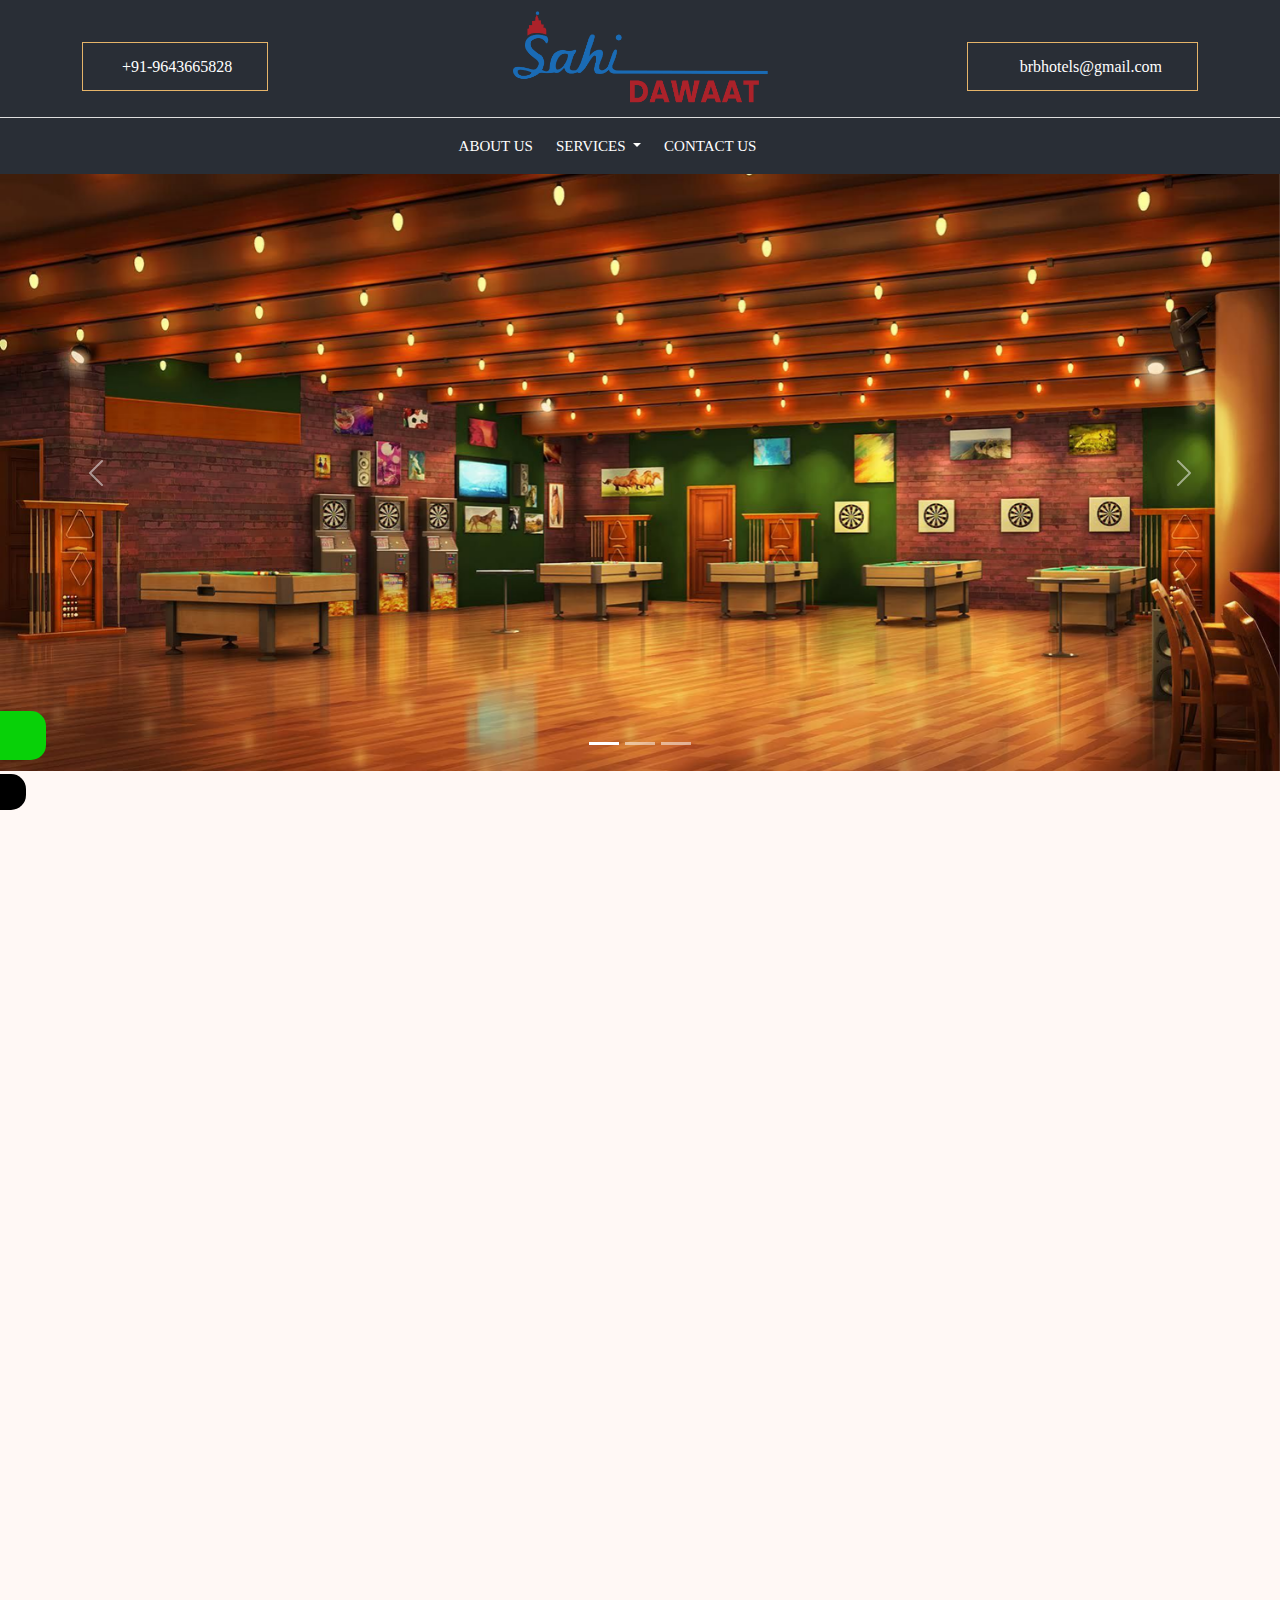
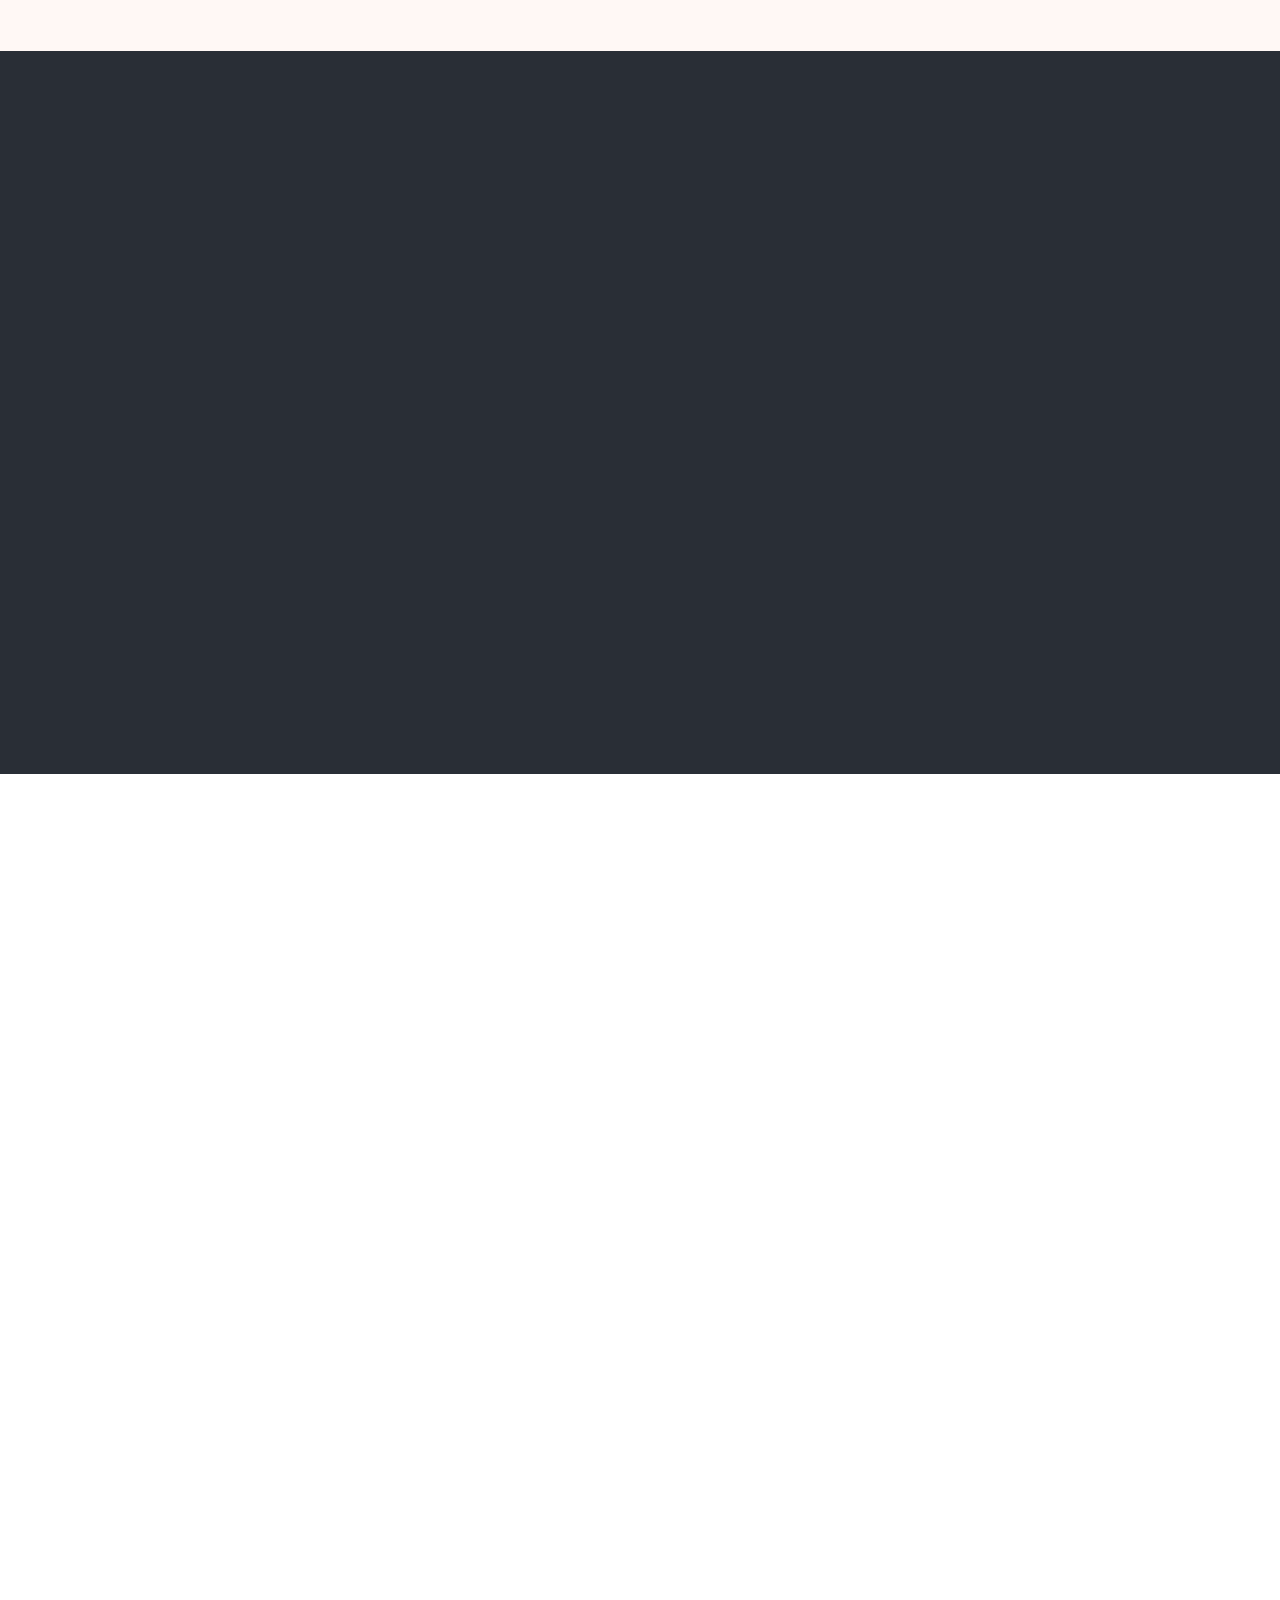
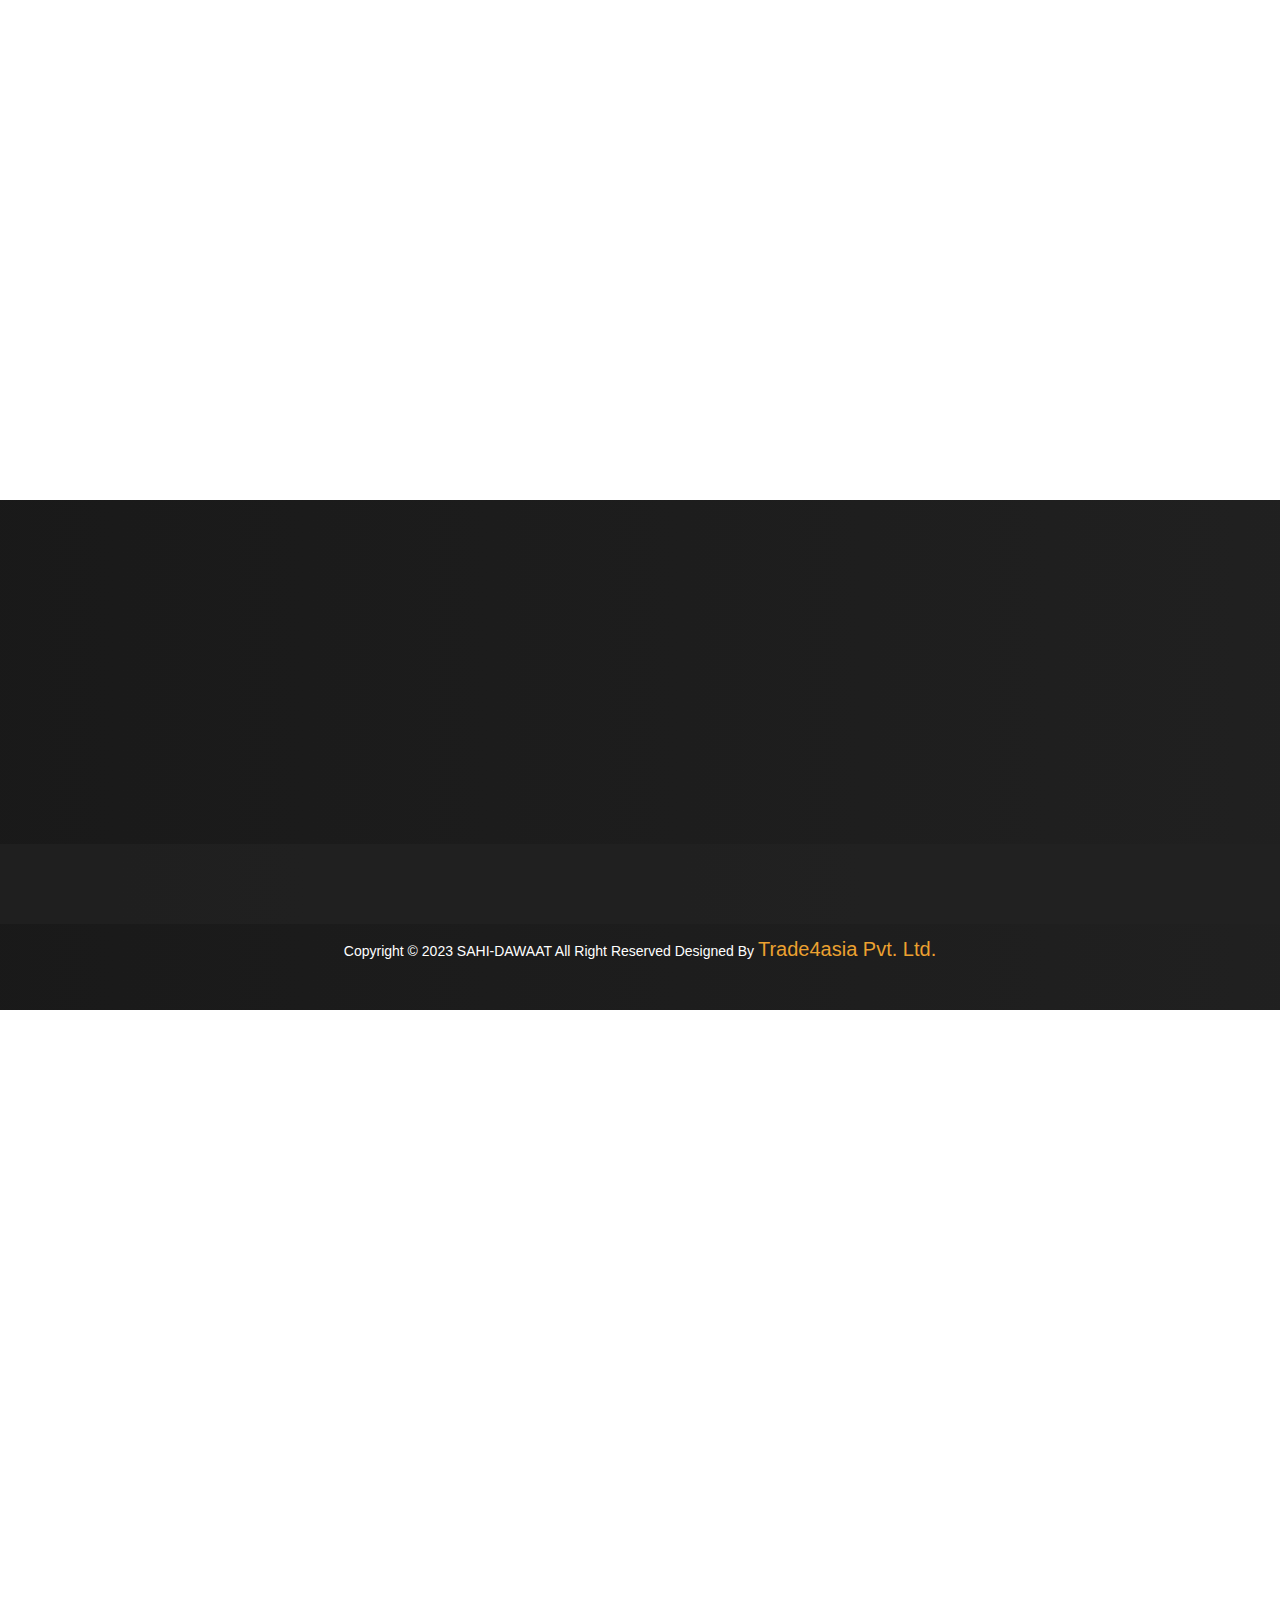
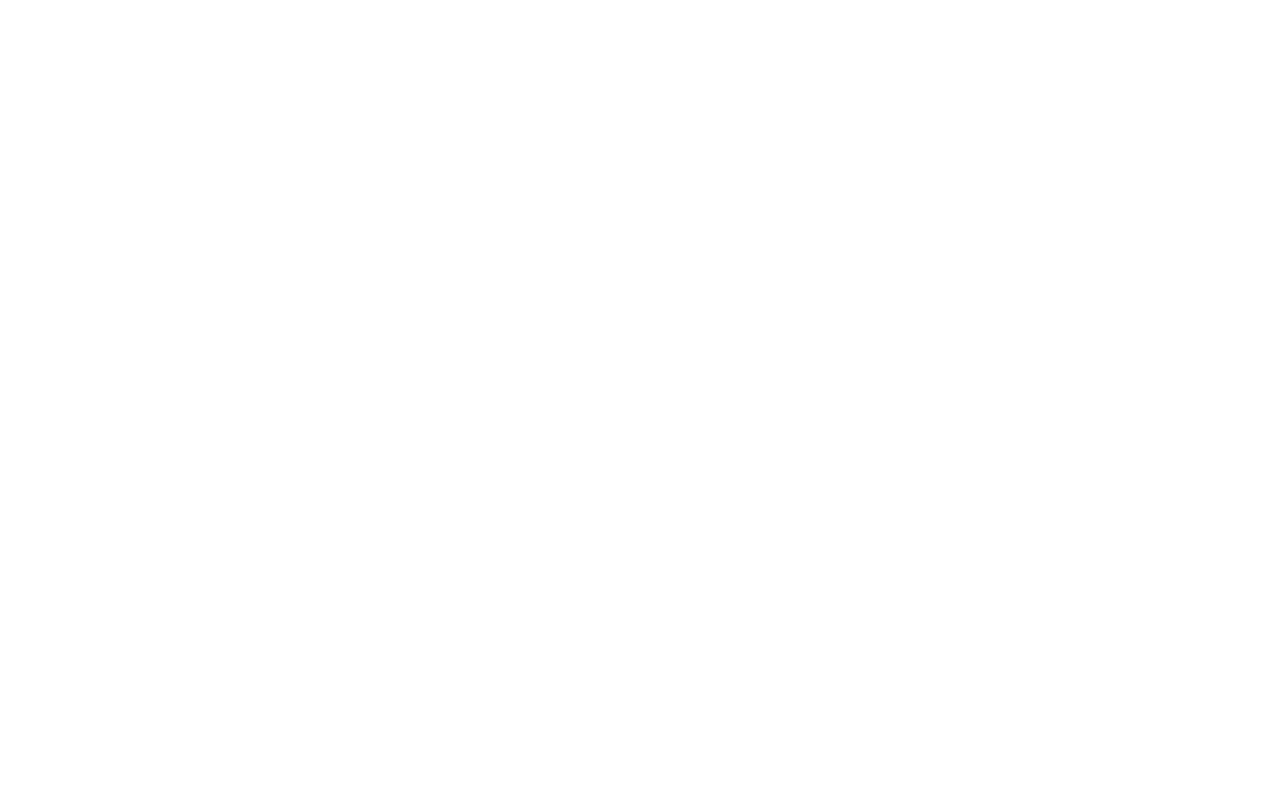
<file: sahi-dawat/index.html>
<!DOCTYPE html>
<html lang="en">

<head>
  <meta charset="UTF-8">
  <meta name="viewport" content="width=device-width, initial-scale=1.0">
 
  <title>SAHI-DAWAAT</title>
  <link rel="icon" href="assets/images/logo/The-refrigration-logo.png">
  <!-- bootstrap cdn............................................. -->
  <link href="https://cdn.jsdelivr.net/npm/bootstrap@5.0.2/dist/css/bootstrap.min.css" rel="stylesheet">
  <!-- font awesome cnd................................................. -->
  <link rel="stylesheet" href="https://cdnjs.cloudflare.com/ajax/libs/font-awesome/6.3.0/css/all.min.css">
  <link rel="stylesheet" href="https://site-assets.fontawesome.com/releases/v6.3.0/css/all.css">
  <link rel="stylesheet" href="https://site-assets.fontawesome.com/releases/v6.3.0/css/sharp-regular.css">
  <link rel="stylesheet" href="https://site-assets.fontawesome.com/releases/v6.3.0/css/sharp-solid.css">
  <!-- aos cdn ...........................................................-->
  <link href="https://unpkg.com/aos@2.3.1/dist/aos.css" rel="stylesheet">
  <!-- owl carousel custom css............................................. -->
  <link rel="stylesheet" href="assets/css/owl.carousel.css">
  <link rel="stylesheet" href="assets/css/owl.carousel.min.css">
  <link rel="stylesheet" href="assets/css/owl.theme.default.min.css">
  <!-- custom css........................................................... -->
  <link rel="stylesheet" href="assets/css/style.css">
  <!-- hvr hover csss ...................................................... -->
  <link rel="stylesheet" href="assets/css/hover.css">
  <link rel="stylesheet" href="assets/css/hover.css">
  <style>
    .dropdown{
      transition:0.9s !important;
    }
    .dropdown-menu{
      transition: .5s !important;
    }
    .nav-item{
      transition: .9s !important;
    }
    .nav-link{
      transition: .9s !important;
    }
    .dropdown:hover .abbbt{
      display:block !important;
      /* transform: translateY(20%) ; */
    }
    li{
      transition: .5s !important;
    }
  </style>
</head>

<body>
  <a class="phone" href="tel: +91-9643665828"> Call Us:-<i class="fa-solid fa-phone-rotary"></i></a>
  <a class="mail" href="tel: +91-9643665828"> Msg Us:-<i class="fa-brands fa-whatsapp"></i></a>
  <!-- top-bar start here............................................. -->
  <div class="top-bar">
    <div class="container">
      <div class="row">
        <div class="col-lg-3 col-md-3">
          <div class="top-text text-start">
            <a href="tel:+91-9643665828"><i class="fa-solid fa-phone-rotary"></i>
              +91-9643665828</a>

          </div>
        </div>
        <div class="col-lg-6 col-md-6">
          <div class="hedder-up  text-center">
            <a href="#" class="navbar-brand">
              <img src="assets/images/logo/The-refrigration-logo.png" width="50%" alt="">
            </a>
          </div>
        </div>
        <div class="col-md-3">
          <div class="top-text text-end">
            <a href="mailto:brbhotels@gmail.com"><i class="fa-regular fa-envelope"></i>
              brbhotels@gmail.com</a>

          </div>

        </div>
      </div>
    </div>
  </div>
  <div class="top-bar-01">
    <div class="container">
      <div class="row">
        
        </div>
        <div class="col-lg-12 col-md-12">
          <div class="hedder-up  text-center">
            <a href="#" class="navbar-brand">
              <img src="assets/images/logo/The-refrigration-logo.png" width="50%" alt="">
            </a>
          </div>
        </div>
        
      </div>
    </div>
  </div>
  <!-- top bar end here ..............................................-->
  <!-- nav bar   start here-->
  <div class="sticky-top" id="colo-head">
    <div class="container">

      <nav class="navbar navbar-expand-lg navbar-light bg-light ">
        <div class="container-fluid">
          <a class="navbar-brand" href="index.html"><i class="fa-sharp fa-solid fa-house-heart"></i></a>
          <button class="navbar-toggler" type="button" data-bs-toggle="collapse"
            data-bs-target="#navbarSupportedContent" aria-controls="navbarSupportedContent" aria-expanded="false"
            aria-label="Toggle navigation">
            <span class="navbar-toggler-icon"></span>
          </button>
          <div class="collapse navbar-collapse" id="navbarSupportedContent">
            <ul class="navbar-nav me-auto mb-2 mb-lg-0">
              <li class="nav-item">
                <a class="nav-link active" aria-current="page" href="about-us.html">ABOUT US</a>
              </li>

              <li class="nav-item dropdown">
                <a class="nav-link dropdown-toggle" href="service-01.html" id="navbarDropdown" role="button" data-bs-toggle="dropdown"
                  aria-expanded="false">
                  SERVICES
                  
                </a>
                <ul class="dropdown-menu abbbt" aria-labelledby="navbarDropdown">
                 <li><a class="dropdown-item" href="service-01.html">Family Restaurant &raquo; </a>
                             <ul class="submenu dropdown-menu">
                              <li><a class="dropdown-item" href="service-01.html">Casual Dining </a></li>
                              <li><a class="dropdown-item" href="service-01.html">Buffet</a></li>
                              <li><a class="dropdown-item" href="service-01.html">Fast Casual </a>  </li>
                              <li><a class="dropdown-item" href="service-01.html">Kid-friendly</a></li>
                              <li><a class="dropdown-item" href="service-01.html">Family meal deals</a></li>
                              <li><a class="dropdown-item" href="service-01.html">Table service</a></li>
                           </ul>
                          </li>
                          <li><a class="dropdown-item" href="service-01.html">Bar &raquo; </a>
                          <ul class="submenu dropdown-menu">
                           <li><a class="dropdown-item" href="service-01.html">Live Music Bars</a></li>
                           <li><a class="dropdown-item" href="service-01.html">Wine Bars</a></li>
                           <li><a class="dropdown-item" href="service-01.html">Beer Gardens </a> </li>
                           <li><a class="dropdown-item" href="service-01.html">Cocktail Bars</a></li>
                           <li><a class="dropdown-item" href="service-01.html">Whiskey Bars</a></li>
                          
                          </ul>
                         </li>
                         <li><a class="dropdown-item" href="service-01.html"> Banquet Hall &raquo; </a>
                        <ul class="submenu dropdown-menu">
                         <li><a class="dropdown-item" href="service-01.html">Traditional Banquet Halls</a></li>
                         <li><a class="dropdown-item" href="service-01.html">Modern Banquet Halls</a></li>
                         <li><a class="dropdown-item" href="service-01.html">Corporate Event Banquet Halls</a>
                           
                         </li>
                         <li><a class="dropdown-item" href="service-01.html">Birthday Party Banquet Halls</a></li>
                         <li><a class="dropdown-item" href="service-01.html">Anniversary Banquet Halls</a></li>
                         <li><a class="dropdown-item" href="service-01.html">Conference Banquet Halls</a></li>
                         <li><a class="dropdown-item" href="service-01.html">Social Event Banquet Halls</a></li>
                        
                        </ul>
                      </li>
                
                 </ul>
                 </li>
            
              <li class="nav-item">
                <a class="nav-link" href="contact.html" tabindex="-1" aria-disabled="true">CONTACT US</a>
              </li>
            </ul>
            <form class="d-flex  icons">
              <ul>
                <li><a href="#"><span class="fab fa-facebook-f"></span></a></li>
                <li><a href="#"><span class="fa-brands fa-whatsapp"></span></a></li>
                <li><a href="#"><span class="fa-brands fa-instagram"></span></a></li>
                <li><a href="#"><span class="fab fa-twitter"></span></a></li>

              </ul>
            </form>
          </div>
        </div>
      </nav>
    </div>


  </div>
  <!-- header end here -->
  <!--  banner start here //////// -->
  <div id="carouselExampleIndicators" class="carousel slide" data-bs-ride="carousel">
    <div class="carousel-indicators">
      <button type="button" data-bs-target="#carouselExampleIndicators" data-bs-slide-to="0" class="active"
        aria-current="true" aria-label="Slide 1"></button>
      <button type="button" data-bs-target="#carouselExampleIndicators" data-bs-slide-to="1"
        aria-label="Slide 2"></button>
      <button type="button" data-bs-target="#carouselExampleIndicators" data-bs-slide-to="2"
        aria-label="Slide 3"></button>
    </div>
    <div class="carousel-inner">
      <div class="carousel-item active">
        <img src="assets/images/banner/banner-01.png" width="100%" class="d-block w-100" alt="...">
      </div>
      <div class="carousel-item">
        <img src="assets/images/banner/banner-02.png" width="100%" class="d-block w-100" alt="...">
      </div>
      <div class="carousel-item">
        <img src="assets/images/banner/banner-02=3.png" width="100%" class="d-block w-100" alt="...">
      </div>
    </div>
    <button class="carousel-control-prev" type="button" data-bs-target="#carouselExampleIndicators"
      data-bs-slide="prev">
      <span class="carousel-control-prev-icon" aria-hidden="true"></span>
      <span class="visually-hidden">Previous</span>
    </button>
    <button class="carousel-control-next" type="button" data-bs-target="#carouselExampleIndicators"
      data-bs-slide="next">
      <span class="carousel-control-next-icon" aria-hidden="true"></span>
      <span class="visually-hidden">Next</span>
    </button>
  </div>
  <!-- bannerr end here .//////// -->

  <section class="count">
    <div class="container">
      <div class="row">
        <div class="col-md-4">
          <div class="count-box"  data-aos="flip-down" data-aos-duration="1000">
            <div class="count-icon">
              <i class="fa-sharp fa-regular fa-location-dot"></i>
            </div>
            <div class="count-text">
              <h5>
                Locate Us
              </h5>
              <p>Ist Floor, Omaxe Mall,
                Near Pari Chowk, Greater Noida,
                201308 U.P</p>
            </div>
          </div>

        </div>
        <div class="col-md-4">
          <div class="count-box" data-aos="zoom-in" data-aos-duration="2000">
            <div class="count-icon">
              <i class="fa-regular fa-clock-rotate-left"></i>
            </div>
            <div class="count-text">
              <h5>
                Open Hours
              </h5>
              <p>Mon to sun:
                <br>
                09:00 pm- 09:00 am
              </p>
            </div>
          </div>

        </div>
        <div class="col-md-4">
          <div class="count-box" data-aos="flip-down" data-aos-duration="1000">
            <div class="count-icon">
              <i class="fa-solid fa-memo"></i>
            </div>
            <div class="count-text">
              <h5>
                Reservation
              </h5>
              <a href="tel:+91-9643665828">
                +91-9643665828</a>
              <br>
              <a href="mailto:brbhotels@gmail.com">
                brbhotels@gmail.com</a>
            </div>
          </div>

        </div>
      </div>
      <div class="row" id="about">
        <div class="col-md-6">
          <div class="count-img" data-aos="flip-right" data-aos-duration="1500">
            <img src="assets/images/about/bg-about.png" width="100%" alt="">
          </div>
        </div>
        <div class="col-md-6">
          <div class="count-text" data-aos="fade-right" data-aos-duration="1000">
            <h4>The Delisious Story<span>
                About Us
              </span></h4>
            <p class="text-high">Welcome to <strong>Sahi DAWAAT-a complete family fine dine restaurant</strong>, where
              culinary excellence meets vibrant nightlife. Nestled in the heart of Greater Noida, our establishment is a
              harmonious blend of delectable dining and electrifying entertainment. At <strong>Sahi DAWAAT-a complete family fine dine restaurant</strong>, we
              pride ourselves on creating an unparalleled experience for our patrons.<br>

              Our culinary artisans craft each dish with passion, sourcing the finest, locally sourced ingredients to
              create a symphony of flavors that dance on your palate. From savory appetizers to indulgent main courses,
              our menu is a celebration of diverse cuisines, ensuring there's something to satisfy every craving.
              Immerse yourself in the stylish and inviting ambiance as our attentive staff caters to your every need,
              creating a dining atmosphere that is both sophisticated and welcoming.</p>
              <div class="count-btn">
                <a href="#"> Read More </a>
              </div>

          </div>
        </div>
      </div>
    </div>
  </section>
  <section class="type">
    <div class="container">
      <div class="menu-head" data-aos="fade-down" data-aos-duration="1000">
      
        <h4>SERVICES</h4>
         </div>
      <div class="row">
        <div class="col-md-4">
          <div class="type-box" data-aos="flip-left" data-aos-duration="2000">
            <div class="type-img text-center">
              <img src="assets/images/icons/restaurant (1).png" width="30%" alt="">
            </div>
            <div class="type-text">
              <h1 class="text-center">
                Family Restaurant
              </h1>
              <p>At  SAHI  DAWAAT,  we believe that dining is not just about food; it's an experience, a journey of flavors, aromas, and shared moments. Nestled in the heart of the NCR Greater noida, our restaurant is a culinary haven where passion meets palate, and every dish tells a story.</p>
             
            </div>
           <div class="type-btn">
              <a class="text-center" href="">Read More<i class="fa-light fa-chevrons-right"></i></a>
            </div>
          </div>
        </div>
       
        <div class="col-md-4">
          <div class="type-box" data-aos="flip-left" data-aos-duration="2000">
            <div class="type-img text-center">
              <img src="assets/images/icons/cocktails.png" width="30%" alt="">
            </div>
            <div class="type-text">
              <h1 class="text-center">
                Bar
                 </h1>
                 <p>At  SAHI  DAWAAT,  we believe that dining is not just about food; it's an experience, a journey of flavors, aromas, and shared moments. Nestled in the heart of the NCR Greater noida, our restaurant is a culinary haven where passion meets palate, and every dish tells a story.</p>
                
            </div>
            <div class="type-btn" >
              <a class="text-center" href="">Read More<i class="fa-light fa-chevrons-right"></i></a>
            </div>
          </div>
        </div>
        <div class="col-md-4">
          <div class="type-box" data-aos="flip-left" data-aos-duration="2000">
            <div class="type-img text-center">
              <img src="assets/images/icons/night-club.png" width="30%" alt="">
            </div>
            <div class="type-text">
              <h1 class="text-center">
                Banquet Hall
              </h1>
              <p>Transforming your dream event into a splendid reality, our banquet hall at SAHI-DAWAAT is the epitome of elegance and charm. Nestled in the heart of the city, . our banquet hall can accommodate a wide range of guest numbers while providing
              an unforgettable atmosphere.</p>
               </div>
            <div class="type-btn">
              <a class="text-center" href="">Read More<i class="fa-light fa-chevrons-right"></i></a>
            </div>
           
          </div>
        </div>
      </div>
    </div>
  </section>
 
<section class="menu">
  <div class="container">
    <div class="row">
      <div class="col-md-12">
        <div class="menu-head">
          <h6  data-aos="fade-down" data-aos-duration="1000">MENU</h6>
          <h5  data-aos="fade-right" data-aos-duration="2000">Popular Dishes</h5>
          <p data-aos="fade-right" data-aos-duration="2000">There is a game between the waiters in restaurant to see who serves the food to each table fastest. <br> That led to attempting the Guinness Record.</p>
        </div>
      </div>
      <div class="row" data-aos="fade-up" data-aos-duration="2000">
        <div class="owl-carousel menu-slider owl-theme">
          <div class="item">
            <div class="dish-box">
              <div class="dish-img">
                <img src="assets/images/product/checken.png" width="100%" alt="">
              </div>
               <div class="dish-text">
                <div class="dish-name">
                  <h6>Chicken Manchurian</h6>
                  <i class="fa-thin fa-chevrons-right"></i>
                  
                </div>
                <p>Chicken Manchurian consists of crispy-coated boneless chicken pieces served in a spicy, tangy brown or red sauce.</p>
  
             
               </div> 
            </div>
          </div>
          <div class="item">
            <div class="dish-box">
              <div class="dish-img">
                <img src="assets/images/product/chilly.png" width="100%" alt="">
              </div>
               <div class="dish-text">
                <div class="dish-name">
                  <h6>Chilly Potato </h6>
                  <i class="fa-thin fa-chevrons-right"></i>
                  
                </div>
                <p>Chilli potato is derived from the immensely popular Chilli Chicken & here chicken is substituted with potatoes.</p>
  
             
               </div> 
            </div>
          </div>
         
          <div class="item">
            <div class="dish-box">
              <div class="dish-img">
                <img src="assets/images/product/hotdog.png" width="100%" alt="">
              </div>
               <div class="dish-text">
                <div class="dish-name">
                  <h6>Hot Dog</h6>
                  <i class="fa-thin fa-chevrons-right"></i>
                  
                </div>
                <p>Hot dogs are made from the emulsified meat trimmings of chicken, beef, or pork. </p>
  
             
               </div> 
            </div>
          </div>
          <div class="item">
            <div class="dish-box">
              <div class="dish-img">
                <img src="assets/images/product/product-01.png" width="100%" alt="">
              </div>
               <div class="dish-text">
                <div class="dish-name">
                  <h6> Veg Burger</h6>
                  <i class="fa-thin fa-chevrons-right"></i>
                  
                </div>
                <p>A veggie burger can have grains,  vegetables, spices, like bread crumbs that are formed to patties. </p>
  
             
               </div> 
            </div>
          </div>
          <div class="item">
            <div class="dish-box">
              <div class="dish-img">
                <img src="assets/images/product/pneer-tikka.png" width="100%" alt="">
              </div>
               <div class="dish-text">
                <div class="dish-name">
                  <h6>Paneer Tikka</h6>
                  <i class="fa-thin fa-chevrons-right"></i>
                  
                </div>
                <p>As you delve into the delightful world of Paneer Tikka, you'll experience the perfect balance of creamy paneer,  from the grill. </p>
  
             
               </div> 
            </div>
          </div>
          
      </div>
      </div>
      
      <div class="row">
        <div class="col-md-12">
          <div class="menu-head">
            <h6  data-aos="fade-down" data-aos-duration="1000">Drinks</h6>
            <h5 data-aos="fade-right" data-aos-duration="2000">Non-Alcoholic Drinks</h5>
            <p data-aos="fade-right" data-aos-duration="2000">At <strong>Sahi Dawat</strong> we take pride in crafting a diverse range of non-alcoholic beverages that cater to every palate. From crisp and fizzy<br> concoctions to rich and flavorful blends, each sip is a testament to our commitment to quality and innovation. </p>
          </div>
       
        </div>
      </div>
      <div class="row" data-aos="fade-up" data-aos-duration="2000">
        <div class="owl-carousel menu-slider owl-theme">
          <div class="item">
            <div class="dish-box">
              <div class="dish-img">
                <img src="assets/images/product/virgin-mojito.png" width="100%" alt="">
              </div>
               <div class="dish-text">
                <div class="dish-name">
                  <h6>Virgin Majito</h6>
                  <i class="fa-thin fa-chevrons-right"></i>
                  
                </div>
                <p>Indulge in the refreshing allure of our Virgin Mojito, a tantalizing non-alcoholic drink that captures the essence of a classic Mojito without the spirits. </p>
  
             
               </div> 
            </div>
          </div>
          <div class="item">
            <div class="dish-box">
              <div class="dish-img">
                <img src="assets/images/product/product-02.png" width="100%" alt="">
              </div>
               <div class="dish-text">
                <div class="dish-name">
                  <h6>Fresh Drink</h6>
                  <i class="fa-thin fa-chevrons-right"></i>
                  
                </div>
                <p>It's made by blending fresh fruit with water, lime juice, and sweetener.</p>
  
             
               </div> 
            </div>
          </div>
          <div class="item">
            <div class="dish-box">
              <div class="dish-img">
                <img src="assets/images/product/coco-lada-non-alcohal.png" width="100%" alt="">
              </div>
               <div class="dish-text">
                <div class="dish-name">
                  <h6>COCO LADA </h6>
                  <i class="fa-thin fa-chevrons-right"></i>
                  
                </div>
                <p>Introducing COCO LADA, the pinnacle of tropical refreshment without the need for alcohol. COCO LADA is a true tropical paradise in a bottle</p>
  
             
               </div> 
            </div>
          </div>
          <div class="item">
            <div class="dish-box">
              <div class="dish-img">
                <img src="assets/images/product/magin-no.png" width="100%" alt="">
              </div>
               <div class="dish-text">
                <div class="dish-name">
                  <h6>MAGIC AMAZON</h6>
                  <i class="fa-thin fa-chevrons-right"></i>
                  
                </div>
                <p>Welcome to the enchanting world of Magic Amazon, where every sip is a journey into non-alcoholic delight. </p>
  
             
               </div> 
            </div>
          </div>
          <div class="item">
            <div class="dish-box">
              <div class="dish-img">
                <img src="assets/images/product/passion-non.png" width="100%" alt="">
              </div>
               <div class="dish-text">
                <div class="dish-name">
                  <h6>PASSION TROPIC</h6>
                  <i class="fa-thin fa-chevrons-right"></i>
                  
                </div>
                <p>Welcome to the tropical paradise of flavor with Passion Tropic, where every sip is a journey to exotic destinations without a drop of alcohol. </p>
  
             
               </div> 
            </div>
          </div>
          <div class="item">
            <div class="dish-box">
              <div class="dish-img">
                <img src="assets/images/product/royal-m=non.png" width="100%" alt="">
              </div>
               <div class="dish-text">
                <div class="dish-name">
                  <h6> ROYAL BLUE</h6>
                  <i class="fa-thin fa-chevrons-right"></i>
                  
                </div>
                <p>Indulge in the regal allure of Royal Blue, where sophistication meets flavor in our exquisite range of non-alcoholic beverages.</p>
  
             
               </div> 
            </div>
          </div>
          
      </div>
      </div>
      <div class="row">
        <div class="col-md-12">
          <div class="menu-head">
             <h5 data-aos="fade-right" data-aos-duration="2000">Alcoholic Drinks</h5>
            <p  data-aos="fade-right" data-aos-duration="2000">At <strong>Sahi DAWAAT-a complete family fine dine restaurant</strong>, where we redefine the art of mixology and invite you to indulge in a world of unparalleled taste and sophistication.</p>
          </div>
       
        </div>
      </div>
      <div class="row" data-aos="fade-up" data-aos-duration="2000">
        <div class="owl-carousel menu-slider owl-theme">
          <div class="item">
            <div class="dish-box">
              <div class="dish-img">
                <img src="assets/images/product/white-russin.png" width="100%" alt="">
              </div>
               <div class="dish-text">
                <div class="dish-name">
                  <h6>white Russian</h6>
                  <i class="fa-thin fa-chevrons-right"></i>
                  
                </div>
                <p>At Sahi DAWAAT, we invite you to experience the timeless allure of the White Russian, a classic cocktail that has stood the test of time. </p>
  
             
               </div> 
            </div>
          </div>
          <div class="item">
            <div class="dish-box">
              <div class="dish-img">
                <img src="assets/images/product/vodka.png" width="100%" alt="">
              </div>
               <div class="dish-text">
                <div class="dish-name">
                  <h6>Vodka</h6>
                  <i class="fa-thin fa-chevrons-right"></i>
                  
                </div>
                <p>At Sahi DAWAAT, we curate a selection of premium vodkas that embody the spirit of tradition while embracing innovation. </p>
  
             
               </div> 
            </div>
          </div>
          <div class="item">
            <div class="dish-box">
              <div class="dish-img">
                <img src="assets/images/product/vodka&orange.png" width="100%" alt="">
              </div>
               <div class="dish-text">
                <div class="dish-name">
                  <h6>Vodka & orange</h6>
                  <i class="fa-thin fa-chevrons-right"></i>
                  
                </div>
                <p>At Sahi DAWAAT, we elevate the classic combination of vodka and orange juice to an art form. </p>
  
             
               </div> 
            </div>
          </div>
          <div class="item">
            <div class="dish-box">
              <div class="dish-img">
                <img src="assets/images/product/virgin-mojito.png" width="100%" alt="">
              </div>
               <div class="dish-text">
                <div class="dish-name">
                  <h6>virgin-mojito</h6>
                  <i class="fa-thin fa-chevrons-right"></i>
                  
                </div>
                <p>Embark on a journey of invigorating refreshment with our Virgin Mojito, a delightful concoction that dances on the taste buds without a drop of alcohol</p>
  
             
               </div> 
            </div>
          </div>
          <div class="item">
            <div class="dish-box">
              <div class="dish-img">
                <img src="assets/images/product/rum.png" width="100%" alt="">
              </div>
               <div class="dish-text">
                <div class="dish-name">
                  <h6>Rum & Soda</h6>
                  <i class="fa-thin fa-chevrons-right"></i>
                  
                </div>
                <p>At Sahi DAWAAT, we invite you to embrace the simple yet delightful symphony of flavors found in our Rum & Soda. </p>
  
             
               </div> 
            </div>
          </div>
          <div class="item">
            <div class="dish-box">
              <div class="dish-img">
                <img src="assets/images/product/red-wine.png" width="100%" alt="">
              </div>
               <div class="dish-text">
                <div class="dish-name">
                  <h6>Red Wine</h6>
                  <i class="fa-thin fa-chevrons-right"></i>
                  
                </div>
                <p>At Sahi DAWAAT, we invite you to immerse yourself in the timeless allure of red wine—a beverage that transcends centuries and continents, complexity, and the artistry of winemaking.</p>
  
             
               </div> 
            </div>
          </div>
          
      </div>
      </div>
      <div class="row">
        <div class="col-md-12">
          <div class="menu-btn text-center"  data-aos="fade-down" data-aos-duration="2000">
           <a href="#"> See all Dishes</a>
          </div>
        </div>
      </div>
    </div>
  </div>
</section>
<section class="table-book">
  <div class="container">
    <div class="row">
      <div class="col-md-12">
       <div class="table-head text-center">
        <h2  data-aos="fade-down" data-aos-duration="2000">
          Reservation
        </h2>
        <span  data-aos="fade-right" data-aos-duration="2000">Online Table Booking</span>
       </div>
      </div>
    </div>
    <div class="row">
      <div class="col-md-6">
        <div class="table-img"  data-aos="fade-up" data-aos-duration="2000">
          <img src="assets/images/about/bg-about-02.png" width="100%" alt="">
        </div>
      </div>
      <div class="col-md-6" >
        <div class="table-form text-center"  data-aos="fade-right" data-aos-duration="2000">
          <label>
            Book A Table 
          </label>
          <form >
            <input type="text " name="name " placeholder="Name*" required>
            <input type="email" name="email" placeholder="E-Mail*" required>
            <input type="tel" name="phone" placeholder="Phone*" required>
            <textarea name="message" placeholder="Leave a message*"></textarea>
            <button type="submit" value="submit">Submit Now</button>
          </form>
        </div>
      </div>
    </div>

  </div>

</section>
   








<div class="footer bgi-footer">
		
  <div class="container">
  
   
  
    <div class="row">
      <div class="col-sm-3 col-md-3">
        <div class="footer-item"  data-aos="fade-down" data-aos-duration="2000">
          <div class="footer-title">
            <h5>ABOUT SAHI<span> DAWAAT</span></h5>
          </div>
          <p>At <strong>SAHI DAWAAT</strong>, we offer a multifaceted experience that transcends the ordinary, bringing together the finest elements of dining, nightlife, and libations. Whether you're seeking culinary delights, pulsating beats, or craft cocktails, we invite you to immerse yourself in the dynamic tapestry of our offerings.</p>
          
        </div>
      </div>
      <div class="col-sm-3 col-md-3">
        <div class="footer-item"  data-aos="fade-up" data-aos-duration="2000">
          <div class="footer-title">
            <h5>SERVICES</h5>
          </div>
          <ul class="list">
            <li><a href="service.html" title=""> <i class="fa-light fa-chevrons-right"></i> Family Restaurant</a></li>
            <li><a href="service.html" title=""> <i class="fa-light fa-chevrons-right"></i>Bar</a></li>
            <li><a href="service.html" title=""><i class="fa-light fa-chevrons-right"></i>Banquet Hall</a></li>
          </ul>
        </div>
      </div>
      <div class="col-sm-3 col-md-3">
        <div class="footer-item"  data-aos="fade-down" data-aos-duration="2000">
          <div class="footer-title">
            <h5>QUICK LINKS</h5>
          </div>
          <ul class="list">
            <li><a href="index.html" title=""><i class="fa-light fa-chevrons-right"></i>Home</a></li>
                          <li><a href="about.html" title=""><i class="fa-light fa-chevrons-right"></i>About Us</a></li>
            <li><a href="service.html" title=""><i class="fa-light fa-chevrons-right"></i>Services</a></li>
            <li><a href="contact.html" title=""><i class="fa-light fa-chevrons-right"></i>Contact</a></li>
          </ul>
        </div>
      </div>
      <div class="col-sm-3 col-md-3">
        <div class="footer-item"  data-aos="fade-up" data-aos-duration="2000">
          <div class="footer-title">
            <h5>ADDRESS</h5>
          </div>
          <ul class="list">
            <li><a href="LOCATION"><i class="fa-solid fa-location-dot"></i> SAHI_DAWAAT,Ist Floor, Omaxe Mall, Near Pari Chowk, Greater Noida, 201308 U.P</a></li>
            <li><a href="tel:+91-9643665828" title=""><i class="fa-solid fa-phone-volume"></i>+91-9643665828</a></li>
            <li><a href="mailto:brbhotels@gmail.com" title=""><i class="fa-solid fa-envelope"></i>brbhotels@gmail.com</a></li>
          
          </ul>
        </div>
      </div>
      
    </div>
  </div>
    
  <div class="fsosmed">
    <div class="container">
      <div class="row">
        <div class="col-sm-12 col-md-12"  data-aos="fade-right" data-aos-duration="2000">
          <p class="fsos">SAHI-DAWAAT SOCIAL</p>
          <div class="footer-sosmed">
            <a href="#" title="">
              <div class="item">
                <i class="fa-brands fa-square-facebook"></i>
              </div>
            </a>
            <a href="#" title="">
              <div class="item">
                <i class="fa-brands fa-square-twitter"></i>
              </div>
            </a>
           
            <a href="#" title="">
              <div class="item">
                <i class="fa-brands fa-google"></i>
              </div>
            </a>
            <a href="#" title="">
              <div class="item">
                                  <i class="fa-brands fa-instagram"></i>
              </div>
            </a>
            <a href="#" title="">
              <div class="item">
                <i class="fa-brands fa-linkedin"></i>
              </div>
            </a> 
          </div>
        </div>
      </div>
    </div>
  </div>
  
  <div class="fcopy">
    <div class="container">
      <div class="row">
        <div class="col-sm-12 col-md-12" >
          <p class="ftex">Copyright © 2023 SAHI-DAWAAT All Right Reserved Designed By <a href="https://trade4asia.com/">Trade4asia Pvt. Ltd.</a> </p> 
        </div>
      </div>
    </div>
  </div>
  
</div>
  <!-- jquery ..................................................................... -->
  <script src="https://code.jquery.com/jquery-3.7.0.slim.min.js"></script>
  <!-- bootstrap js............................................................... -->
  <script src="https://cdn.jsdelivr.net/npm/bootstrap@5.0.2/dist/js/bootstrap.bundle.min.js"></script>

  <!-- owl carousel js............................................................ -->
  <script src="assets/js/owl.carousel.js"></script>
  <script src="assets/js/owl.carousel.min.js"></script>
  <!-- aos animation js cdn ........................................................-->
  <script src="https://unpkg.com/aos@2.3.1/dist/aos.js"></script>
  
<script src="https://cdn.jsdelivr.net/npm/swiper@10/swiper-bundle.min.js"></script>
  <script>
    $('.menu-slider').owlCarousel({
    loop:true,
    margin:10,
    nav:false,
    dots:false,
    autoplay:true,
    responsive:{
        0:{
            items:1
        },
        600:{
            items:3
        },
        1000:{
            items:5
        }
    }
})
  </script>
   <script>
    $('.one').owlCarousel({
        loop: true,
        margin: 0,
        nav: false,
        dots: false,
        autoplay: true,
        responsive: {
            0: {
                items: 1
            },
            600: {
                items: 1
            },
            1000: {
                items: 1
            }
        }
    })
</script>
<script>
    $('.two').owlCarousel({
        loop: true,
        margin: 0,
        nav: false,
        dots: false,
        autoplay: true,
        responsive: {
            0: {
                items: 1
            },
            600: {
                items: 1
            },
            1000: {
                items: 1
            }
        }
    })
</script>
<!-- Initialize Swiper -->
<script>
    var swiper = new Swiper(".mySwiper", {
        loop: true,
        spaceBetween: 10,
        slidesPerView: 4,
        freeMode: true,
        watchSlidesProgress: true,
    });
    var swiper2 = new Swiper(".mySwiper2", {
        loop: true,
        spaceBetween: 0,
        autoplay: {
            delay: 2500,
            disableOnInteraction: false,
        },

        thumbs: {
            swiper: swiper,
        },
    });
</script>
  <script type="text/javascript">
    window.addEventListener("resize", function() {
      "use strict"; window.location.reload();
    });
    document.addEventListener("DOMContentLoaded", function(){
      // make it as accordion for smaller screens
      if (window.innerWidth < 992) {
        // close all inner dropdowns when parent is closed
        document.querySelectorAll('.navbar .dropdown').forEach(function(everydropdown){
          everydropdown.addEventListener('hidden.bs.dropdown', function () {
            // after dropdown is hidden, then find all submenus
              this.querySelectorAll('.submenu').forEach(function(everysubmenu){
                // hide every submenu as well
                everysubmenu.style.display = 'none';
              });
          })
        });
        document.querySelectorAll('.dropdown-menu a').forEach(function(element){
          element.addEventListener('click', function (e) {
              let nextEl = this.nextElementSibling;
              if(nextEl && nextEl.classList.contains('submenu')) {
                // prevent opening link if link needs to open dropdown
                e.preventDefault();
                if(nextEl.style.display == 'block'){
                  nextEl.style.display = 'none';
                } else {
                  nextEl.style.display = 'block';
                }
              }
          });
        })
      }
      // end if innerWidth
    });
    // DOMContentLoaded  end
  </script>
  <script>
    AOS.init();
  </script>
</body>

</html>
</file>
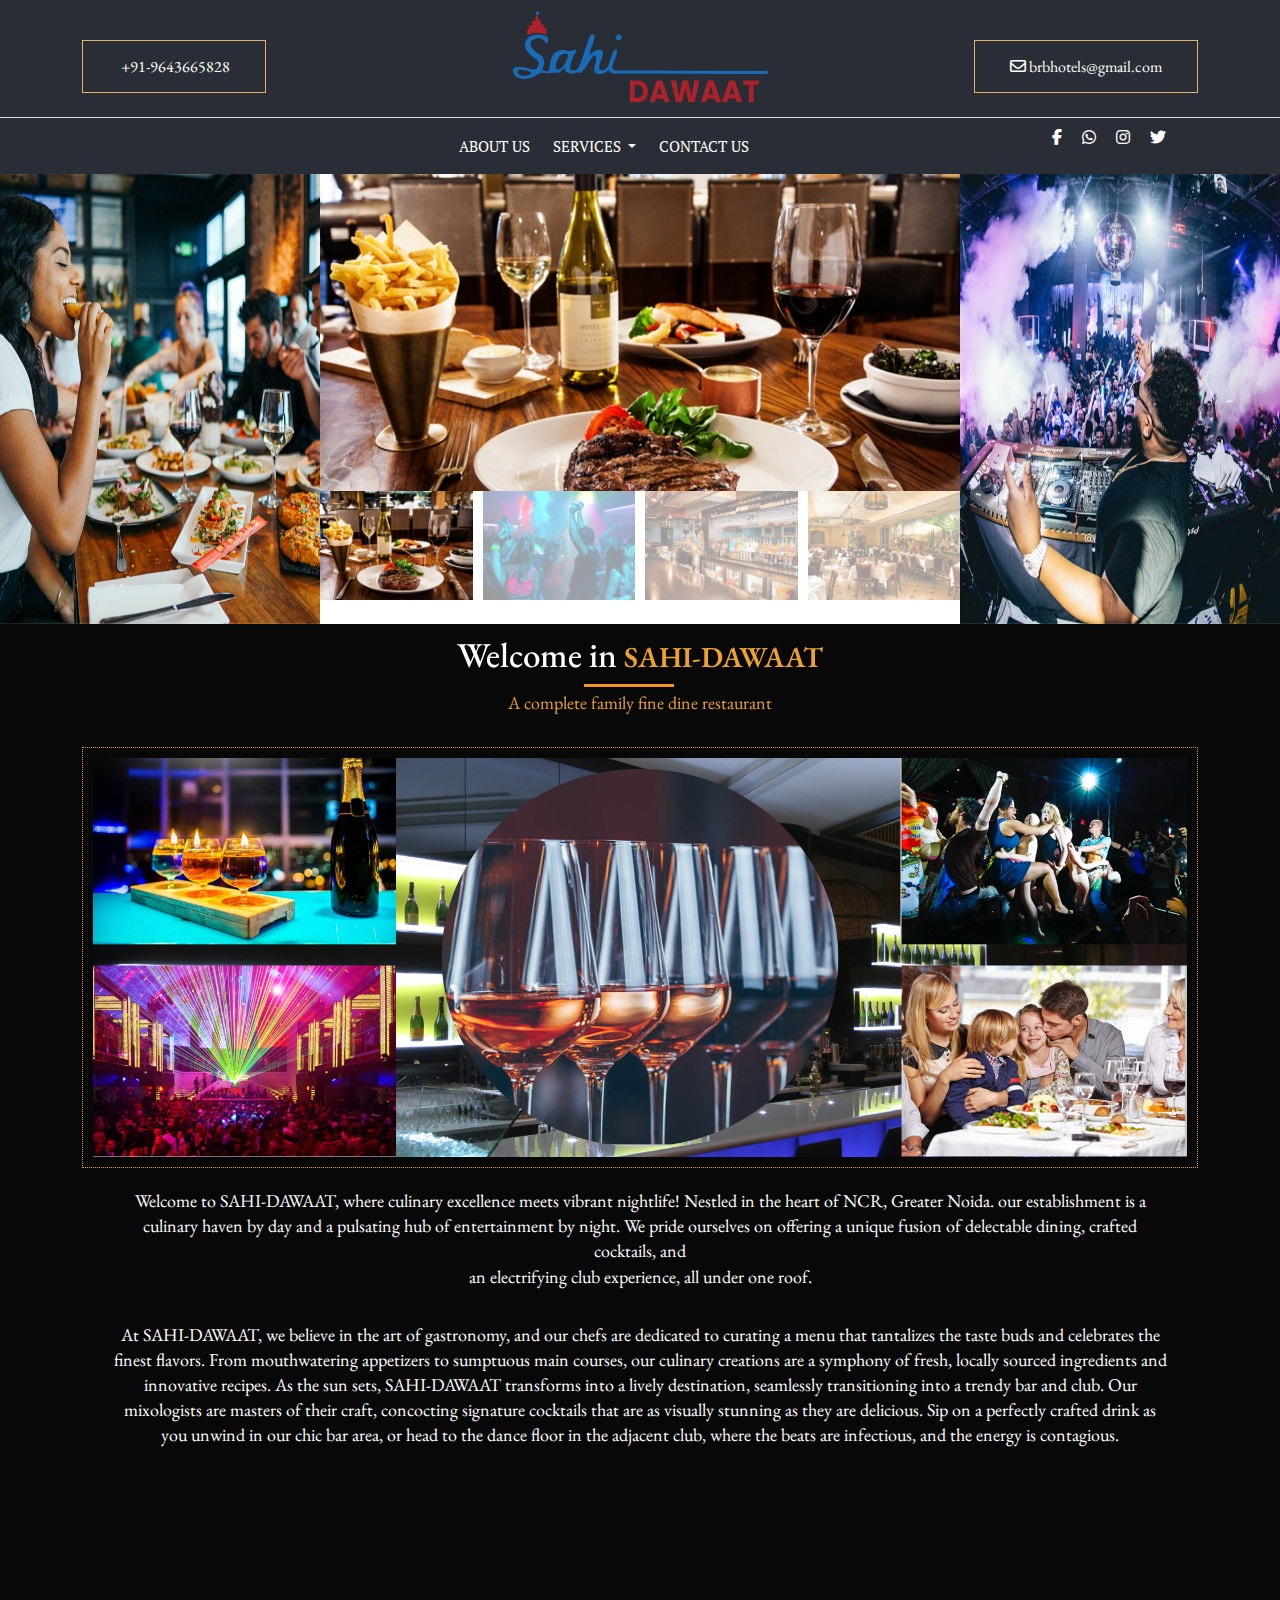
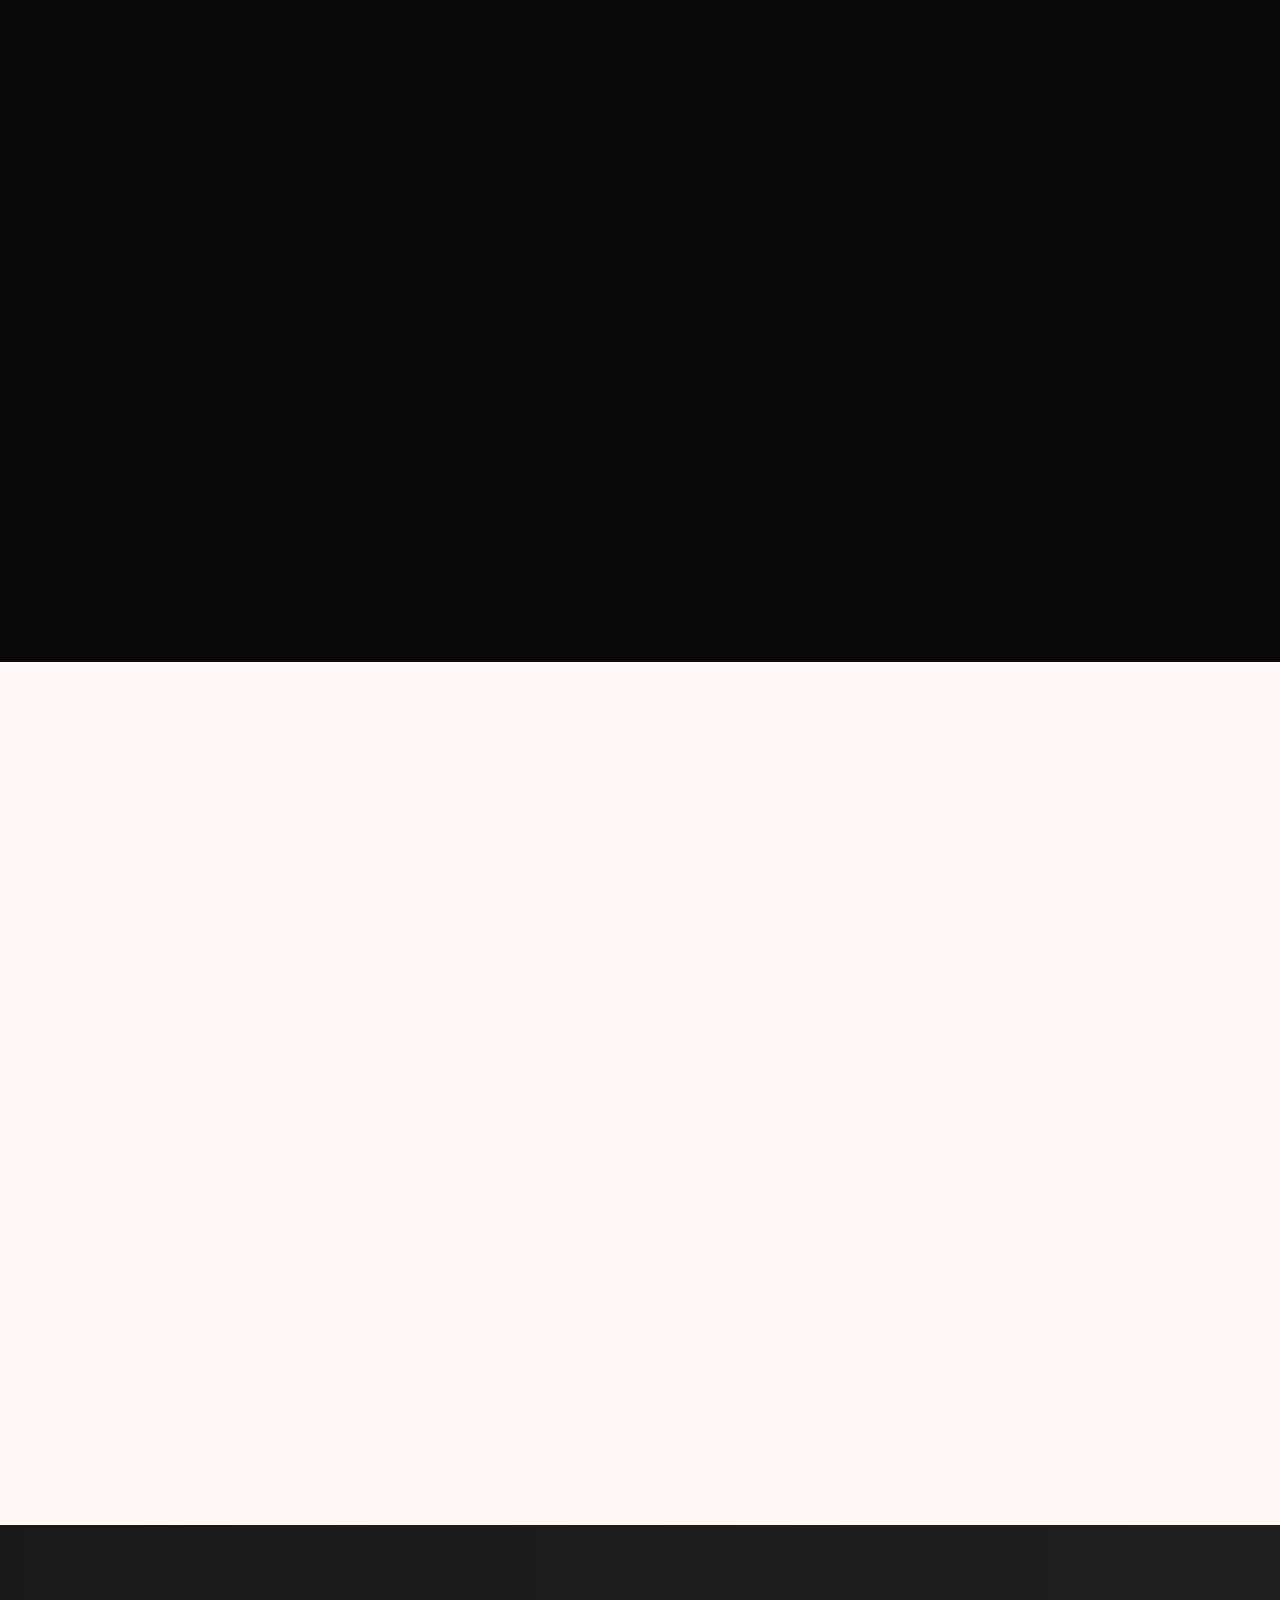
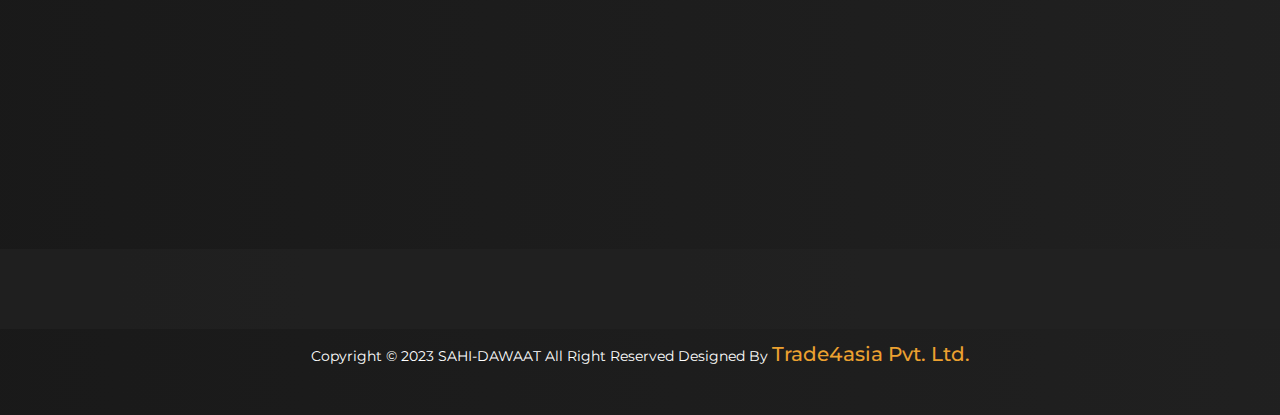
<file: sahi-dawat/about-us.html>
<!DOCTYPE html>
<html lang="en">

<head>
    <meta charset="UTF-8">
    <meta name="viewport" content="width=device-width, initial-scale=1.0">

    <title>SAHI-DAWAAT</title>
    <link rel="icon" href="assets/images/logo/The-refrigration-logo.png">
    <!-- bootstrap cdn............................................. -->
    <link href="https://cdn.jsdelivr.net/npm/bootstrap@5.0.2/dist/css/bootstrap.min.css" rel="stylesheet">
    <!-- font awesome cnd................................................. -->
    <link rel="stylesheet" href="https://cdnjs.cloudflare.com/ajax/libs/font-awesome/6.3.0/css/all.min.css">
    <link rel="stylesheet" href="https://site-assets.fontawesome.com/releases/v6.3.0/css/all.css">
    <link rel="stylesheet" href="https://site-assets.fontawesome.com/releases/v6.3.0/css/sharp-regular.css">
    <link rel="stylesheet" href="https://site-assets.fontawesome.com/releases/v6.3.0/css/sharp-solid.css">
    <!-- aos cdn ...........................................................-->
    <link href="https://unpkg.com/aos@2.3.1/dist/aos.css" rel="stylesheet">
    <!-- owl carousel custom css............................................. -->
    <link rel="stylesheet" href="assets/css/owl.carousel.css">
    <link rel="stylesheet" href="assets/css/owl.carousel.min.css">
    <link rel="stylesheet" href="assets/css/owl.theme.default.min.css">
    <!-- custom css........................................................... -->
    <link rel="stylesheet" href="assets/css/style.css">
    <!-- hvr hover csss ...................................................... -->
    <link rel="stylesheet" href="assets/css/hover.css">
    <link rel="stylesheet" href="assets/css/hover.css">
    <!-- swipper cdn -->
    <link rel="stylesheet" href="https://cdn.jsdelivr.net/npm/swiper@10/swiper-bundle.min.css" />
    <style>
        .item img{
    height: 450px;
}

    .dropdown{
      transition:0.9s !important;
    }
    .dropdown-menu{
      transition: .5s !important;
    }
    .nav-item{
      transition: .9s !important;
    }
    .nav-link{
      transition: .9s !important;
    }
    .dropdown:hover .abbbt{
      display:block !important;
      /* transform: translateY(20%) ; */
    }
    li{
      transition: .5s !important;
    }
  
    </style>
</head>

<body>
    <!-- top-bar start here............................................. -->
    <div class="top-bar">
        <div class="container">
            <div class="row">
                <div class="col-lg-3 col-md-3">
                    <div class="top-text text-start">
                        <a href="tel:+91-9643665828"><i class="fa-solid fa-phone-rotary"></i>
                            +91-9643665828</a>

                    </div>
                </div>
                <div class="col-lg-6 col-md-6">
                    <div class="hedder-up  text-center">
                        <a href="#" class="navbar-brand">
                            <img src="assets/images/logo/The-refrigration-logo.png" width="50%" alt="">
                        </a>
                    </div>
                </div>
                <div class="col-md-3">
                    <div class="top-text text-end">
                        <a href="mailto:brbhotels@gmail.com"><i class="fa-regular fa-envelope"></i>
                            brbhotels@gmail.com</a>

                    </div>

                </div>
            </div>
        </div>
    </div>
    <div class="top-bar-01">
        <div class="container">
            <div class="row">

            </div>
            <div class="col-lg-12 col-md-12">
                <div class="hedder-up  text-center">
                    <a href="#" class="navbar-brand">
                        <img src="assets/images/logo/The-refrigration-logo.png" width="50%" alt="">
                    </a>
                </div>
            </div>

        </div>
    </div>
    </div>
    <!-- top bar end here ..............................................-->
    <!-- nav bar   start here-->
    <div class="sticky-top" id="colo-head">
        <div class="container">
    
          <nav class="navbar navbar-expand-lg navbar-light bg-light ">
            <div class="container-fluid">
              <a class="navbar-brand" href="index.html"><i class="fa-sharp fa-solid fa-house-heart"></i></a>
              <button class="navbar-toggler" type="button" data-bs-toggle="collapse"
                data-bs-target="#navbarSupportedContent" aria-controls="navbarSupportedContent" aria-expanded="false"
                aria-label="Toggle navigation">
                <span class="navbar-toggler-icon"></span>
              </button>
              <div class="collapse navbar-collapse" id="navbarSupportedContent">
                <ul class="navbar-nav me-auto mb-2 mb-lg-0">
                  <li class="nav-item">
                    <a class="nav-link active" aria-current="page" href="about-us.html">ABOUT US</a>
                  </li>
    
                  <li class="nav-item dropdown">
                    <a class="nav-link dropdown-toggle" href="service-01.html" id="navbarDropdown" role="button" data-bs-toggle="dropdown"
                      aria-expanded="false">
                      SERVICES
                      
                    </a>
                    <ul class="dropdown-menu abbbt" aria-labelledby="navbarDropdown">
                     <li><a class="dropdown-item" href="service-01.html">Family Restaurant &raquo; </a>
                                 <ul class="submenu dropdown-menu">
                                  <li><a class="dropdown-item" href="service-01.html">Casual Dining </a></li>
                                  <li><a class="dropdown-item" href="service-01.html">Buffet</a></li>
                                  <li><a class="dropdown-item" href="service-01.html">Fast Casual </a>  </li>
                                  <li><a class="dropdown-item" href="service-01.html">Kid-friendly</a></li>
                                  <li><a class="dropdown-item" href="service-01.html">Family meal deals</a></li>
                                  <li><a class="dropdown-item" href="service-01.html">Table service</a></li>
                               </ul>
                              </li>
                              <li><a class="dropdown-item" href="service-01.html">Bar &raquo; </a>
                              <ul class="submenu dropdown-menu">
                               <li><a class="dropdown-item" href="service-01.html">Live Music Bars</a></li>
                               <li><a class="dropdown-item" href="service-01.html">Wine Bars</a></li>
                               <li><a class="dropdown-item" href="service-01.html">Beer Gardens </a> </li>
                               <li><a class="dropdown-item" href="service-01.html">Cocktail Bars</a></li>
                               <li><a class="dropdown-item" href="service-01.html">Whiskey Bars</a></li>
                              
                              </ul>
                             </li>
                             <li><a class="dropdown-item" href="service-01.html"> Banquet Hall &raquo; </a>
                            <ul class="submenu dropdown-menu">
                             <li><a class="dropdown-item" href="service-01.html">Traditional Banquet Halls</a></li>
                             <li><a class="dropdown-item" href="service-01.html">Modern Banquet Halls</a></li>
                             <li><a class="dropdown-item" href="service-01.html">Corporate Event Banquet Halls</a>
                               
                             </li>
                             <li><a class="dropdown-item" href="service-01.html">Birthday Party Banquet Halls</a></li>
                             <li><a class="dropdown-item" href="service-01.html">Anniversary Banquet Halls</a></li>
                             <li><a class="dropdown-item" href="service-01.html">Conference Banquet Halls</a></li>
                             <li><a class="dropdown-item" href="service-01.html">Social Event Banquet Halls</a></li>
                            
                            </ul>
                          </li>
                    
                     </ul>
                     </li>
                
                  <li class="nav-item">
                    <a class="nav-link" href="contact.html" tabindex="-1" aria-disabled="true">CONTACT US</a>
                  </li>
                </ul>
                <form class="d-flex  icons">
                  <ul>
                    <li><a href="#"><span class="fab fa-facebook-f"></span></a></li>
                    <li><a href="#"><span class="fa-brands fa-whatsapp"></span></a></li>
                    <li><a href="#"><span class="fa-brands fa-instagram"></span></a></li>
                    <li><a href="#"><span class="fab fa-twitter"></span></a></li>
    
                  </ul>
                </form>
              </div>
            </div>
          </nav>
        </div>
    
    
      </div>
    <!-- header end here -->
    <!--  banner start here //////// -->
    <section class="about-banner">
      <div class="container-fluid">
        <div class="row">
            <div class="col-md-3">
                <div class="owl-carousel one owl-theme">
                    <div class="item">
                        <img src="assets/images/about-banner/first-bg-01.png" width="100%" alt="">
                    </div>
                    <div class="item">
                        <img src="assets/images/about-banner/first-bg-02.png" width="100%" alt="">
                    </div>
                    <div class="item">
                        <img src="assets/images/about-banner/first-bg-03.png" width="100%" alt="">
                    </div>
                    <div class="item">
                        <img src="assets/images/about-banner/first-bg-04.png" width="100%" alt="">
                    </div>
                    <div class="item">
                        <img src="assets/images/about-banner/first-bg-05.png" width="100%" alt="">
                    </div>

                </div>
            </div>
            <div class="col-md-6">
              

                <div style="--swiper-navigation-color: #fff;height: 317px; --swiper-pagination-color: #fff"
                    class="swiper mySwiper2">
                    <div class="swiper-wrapper">

                        <div class="swiper-slide">

                            <img src="assets/images/about-banner/mid-bg-01.png" width="100%" alt="">
                        </div>
                        <div class="swiper-slide">
                            <img src="assets/images/about-banner/mid-bg-02.png"  width="100%" alt="">
                        </div>



                        <div class="swiper-slide">

                            <img src="assets/images/about-banner/mid-bg-03.png" width="100%" alt="">
                        </div>


                        <div class="swiper-slide">
                            <img src="assets/images/about-banner/mid-bg-04.png" width="100%" alt="">


                        </div>



                    </div>

                </div>
                <div thumbsSlider="" class="swiper mySwiper">
                    <div class="swiper-wrapper">
                       
                        <div class="swiper-slide">
                            <img src="assets/images/about-banner/mid-bg-01.png" width="100%" />
                        </div>
                        <div class="swiper-slide">
                            <img src="assets/images/about-banner/mid-bg-02.png" width="100%" />
                        </div>
                   
                        <div class="swiper-slide">
                            <img src="assets/images/about-banner/mid-bg-03.png" width="100%" />
                        </div>
                       
                        <div class="swiper-slide">
                            <img src="assets/images/about-banner/mid-bg-04.png" width="100%" />
                        </div>

                    </div>
                </div>


            </div>
            <div class="col-md-3">
                <div class="owl-carousel two owl-theme">
                    <div class="item">
                        <img src="assets/images/about-banner/last-bg-01.png" width="100%" alt="">
                    </div>
                    <div class="item">
                        <img src="assets/images/about-banner/last-bg-02.png" width="100%" alt="">
                    </div>
                    <div class="item">
                        <img src="assets/images/about-banner/last-bg-03.png" width="100%" alt="">
                    </div>
                    <div class="item">
                        <img src="assets/images/about-banner/first-bg-07.png" width="100%" alt="">
                    </div>

                </div>
            </div>
        </div>
      </div>
    </section>

    <!-- bannerr end here .//////// -->
    <section class="welcome">
        <div class="container">
            <div class="row">
                <div class="col-md-12">
                    <div class="wel-head text-center" data-aos="fade-down" data-aos-duration="1000">
                        <h3>
                            Welcome in <span>
                                SAHI-DAWAAT
                            </span>
                        </h3>
                        <p>A complete family fine dine restaurant</p>
                    </div>
                </div>
                <div class="col-md-12">
                    <div class="wel-img" data-aos="zoom-in" data-aos-duration="2000">
                        <img src="assets/images/about-banner/lowwer-bg.png" width="100%" alt="">
                    </div>
                    <div class="wel-text">
                        <h6> Welcome to SAHI-DAWAAT, where culinary excellence meets vibrant nightlife! Nestled in the
                            heart of NCR, Greater Noida. our establishment is a culinary haven by day and a pulsating hub of
                            entertainment by night. We pride ourselves on offering a unique fusion of delectable dining,
                            crafted cocktails, and<br> an electrifying club experience, all under one roof.</h6>
                        <p>

                            At   SAHI-DAWAAT, we believe in the art of gastronomy, and our chefs are dedicated to curating
                            a menu that tantalizes the taste buds and celebrates the finest flavors. From mouthwatering
                            appetizers to sumptuous main courses, our culinary creations are a symphony of fresh,
                            locally sourced ingredients and innovative recipes.

                            As the sun sets, SAHI-DAWAAT transforms into a lively destination, seamlessly transitioning
                            into a trendy bar and club. Our mixologists are masters of their craft, concocting signature
                            cocktails that are as visually stunning as they are delicious. Sip on a perfectly crafted
                            drink as you unwind in our chic bar area, or head to the dance floor in the adjacent club,
                            where the beats are infectious, and the energy is contagious.</p>
                    </div>
                </div>
                <div class="col-md-12"  id="hide">
                    <div class="wel-head text-center" data-aos="fade-down" data-aos-duration="2000">
                        <h3>
                            What we Offers
                        </h3>
                       <h6>Welcome to  SAHI-DAWAAT, where the fusion of exceptional dining and pulsating nightlife creates an unforgettable experience. Here's a glimpse into what we offer in our dynamic restaurant club:</h6>
                    </div>
                </div>
                <div class="row">
                    <div class="col-md-6"  data-aos="fade-right" data-aos-duration="1000">
                      <div class="wel-box">
                        <div class="wel-img-01">
                            <img src="assets/images/welcom/welcome.png" width="100%" alt="">
                        </div>
                        <div class="wel-box-text">
                            <h3>Drink All Night</h3>
                            <p>we invite you to immerse yourself in an unparalleled "Drink All Night" experience, where the libations flow endlessly, and the night is infused with a spirit of celebration. </p>
                        </div>
                      </div>
                      <div class="wel-box">
                        <div class="wel-img-01">
                            <img src="assets/images/welcom/welcome-02.png" width="100%" alt="">
                        </div>
                        <div class="wel-box-text">
                            <h3>Song Request </h3>
                            <p>Get ready to set the dance floor on fire at SAHI-DAWAAT, We believe in giving you the power to shape the soundtrack of your night.  </p>
                        </div>
                      </div>
                      <div class="wel-box">
                        <div class="wel-img-01">
                            <img src="assets/images/welcom/welcome-05.png" width="100%" alt="">
                        </div>
                        <div class="wel-box-text">
                            <h3>Food Available</h3>
                            <p>At SAHI-DAWAAT, we believe in offering a culinary experience that complements the vibrant energy of our nightlife. </p>
                        </div>
                      </div>
                    </div>
                    <div class="col-md-6" data-aos="zoom-in" data-aos-duration="3000">
                        <div class="wel-box">
                          <div class="wel-img-01">
                              <img src="assets/images/welcom/welcome-01.png" width="100%" alt="">
                          </div>
                          <div class="wel-box-text">
                              <h3>Bottle Service</h3>
                              <p>Welcome to the epitome of VIP indulgence at SAHI-DAWAAT ,where luxury meets nightlife with our exclusive Bottle Service experience. </p>
                          </div>
                        </div>
                        <div class="wel-box">
                          <div class="wel-img-01">
                              <img src="assets/images/welcom/welcome-03.png" width="100%" alt="">
                          </div>
                          <div class="wel-box-text">
                              <h3>Top DJS</h3>
                              <p>Welcome to SAHI-DAWAAT, where we take pride in curating an electrifying nightlife experience, and at the heart of our pulsating beats are some of the most sought-after and talented DJs in the industry.
                                </p>
                              </div>
                        </div>
                        <div class="wel-box">
                          <div class="wel-img-01">
                              <img src="assets/images/welcom/welcome-04.png" width="100%" alt="">
                          </div>
                          <div class="wel-box-text">
                              <h3>Clock Room </h3>
                              <p>Welcome to SAHI-DAWAAT, where we've taken nightlife to the next level with our innovative Clock Room experience.  </p>
                          </div>
                        </div>
                      </div>
                </div>
            </div>
        </div>
    </section>





    <section class="count">
        <div class="container">
            <div class="row">
                <div class="col-md-4">
                    <div class="count-box" data-aos="flip-down" data-aos-duration="1000">
                        <div class="count-icon">
                            <i class="fa-sharp fa-regular fa-location-dot"></i>
                        </div>
                        <div class="count-text">
                            <h5>
                                Locate Us
                            </h5>
                            <p>Ist Floor, Omaxe Mall,
                                Near Pari Chowk, Greater Noida,
                                201308 U.P</p>
                        </div>
                    </div>

                </div>
                <div class="col-md-4">
                    <div class="count-box" data-aos="zoom-in" data-aos-duration="2000">
                        <div class="count-icon">
                            <i class="fa-regular fa-clock-rotate-left"></i>
                        </div>
                        <div class="count-text">
                            <h5>
                                Open Hours
                            </h5>
                            <p>Mon to sun:
                                <br>
                                09:00 pm- 09:00 am
                            </p>
                        </div>
                    </div>

                </div>
                <div class="col-md-4">
                    <div class="count-box" data-aos="flip-down" data-aos-duration="1000">
                        <div class="count-icon">
                            <i class="fa-solid fa-memo"></i>
                        </div>
                        <div class="count-text">
                            <h5>
                                Reservation
                            </h5>
                            <a href="tel:+91-9643665828">
                                +91-9643665828</a>
                            <br>
                            <a href="mailto:brbhotels@gmail.com">
                                brbhotels@gmail.com</a>
                        </div>
                    </div>

                </div>
            </div>
            <div class="row" id="about">
               
                <div class="col-md-6">
                    <div class="count-text" data-aos="fade-right" data-aos-duration="1000">
                        <h4>The Delisious Story<span>
                                About Us
                            </span></h4>
                        <p class="text-high">Welcome to <strong>Sahi DAWAAT-a complete family fine dine
                                restaurant</strong>, where
                            culinary excellence meets vibrant nightlife. Nestled in the heart of Greater Noida, our
                            establishment is a
                            harmonious blend of delectable dining and electrifying entertainment. At <strong>Sahi
                                DAWAAT-a complete family fine dine restaurant</strong>, we
                            pride ourselves on creating an unparalleled experience for our patrons.<br>

                            Our culinary artisans craft each dish with passion, sourcing the finest, locally sourced
                            ingredients to
                            create a symphony of flavors that dance on your palate. From savory appetizers to indulgent
                            main courses,
                            our menu is a celebration of diverse cuisines, ensuring there's something to satisfy every
                            craving.
                            Immerse yourself in the stylish and inviting ambiance as our attentive staff caters to your
                            every need,
                            creating a dining atmosphere that is both sophisticated and welcoming.</p>


                    </div>
                </div>
                <div class="col-md-6">
                    <div class="count-img" data-aos="flip-right" data-aos-duration="1500">
                        <img src="assets/images/about/bg-about.png" width="100%" alt="">
                    </div>
                </div>
            </div>
        </div>
    </section>











    <div class="footer bgi-footer">
        <div class="container">
            <div class="row">
                <div class="col-sm-3 col-md-3">
                    <div class="footer-item" data-aos="fade-down" data-aos-duration="2000">
                        <div class="footer-title">
                            <h5>ABOUT SAHI<span> DAWAAT</span></h5>
                        </div>
                        <p>At <strong>SAHI DAWAAT</strong>, we offer a multifaceted experience that transcends the
                            ordinary, bringing together the finest elements of dining, nightlife, and libations. Whether
                            you're seeking culinary delights, pulsating beats, or craft cocktails, we invite you to
                            immerse yourself in the dynamic tapestry of our offerings.</p>

                    </div>
                </div>
                <div class="col-sm-3 col-md-3">
                    <div class="footer-item" data-aos="fade-up" data-aos-duration="2000">
                        <div class="footer-title">
                            <h5>SERVICES</h5>
                        </div>
                        <ul class="list">
                            <li><a href="service.html" title=""> <i class="fa-light fa-chevrons-right"></i> Family Restaurant</a></li>
                            <li><a href="service.html" title=""> <i class="fa-light fa-chevrons-right"></i>Bar</a></li>
                            <li><a href="service.html" title=""><i class="fa-light fa-chevrons-right"></i>Banquet Hall</a></li>
                          </ul>
                    </div>
                </div>
                <div class="col-sm-3 col-md-3">
                    <div class="footer-item" data-aos="fade-down" data-aos-duration="2000">
                        <div class="footer-title">
                            <h5>QUICK LINKS</h5>
                        </div>
                        <ul class="list">
                            <li><a href="index.html" title=""><i class="fa-light fa-chevrons-right"></i>Home</a></li>
                            <li><a href="about.html" title=""><i class="fa-light fa-chevrons-right"></i>About Us</a>
                            </li>
                            <li><a href="service.html" title=""><i class="fa-light fa-chevrons-right"></i>Services</a>
                            </li>
                            <li><a href="contact.html" title=""><i class="fa-light fa-chevrons-right"></i>Contact</a>
                            </li>
                        </ul>
                    </div>
                </div>
                <div class="col-sm-3 col-md-3">
                    <div class="footer-item" data-aos="fade-up" data-aos-duration="2000">
                        <div class="footer-title">
                            <h5>ADDRESS</h5>
                        </div>
                        <ul class="list">
                            <li><a href="LOCATION"><i class="fa-solid fa-location-dot"></i>Ist Floor, Omaxe Mall, Near
                                    Pari Chowk, Greater Noida, 201308 U.P</a></li>
                            <li><a href="tel:+91-9643665828" title=""><i
                                        class="fa-solid fa-phone-volume"></i>+91-9643665828</a></li>
                            <li><a href="mailto:brbhotels@gmail.com" title=""><i
                                        class="fa-solid fa-envelope"></i>brbhotels@gmail.com</a></li>

                        </ul>
                    </div>
                </div>

            </div>
        </div>

        <div class="fsosmed">
            <div class="container">
                <div class="row">
                    <div class="col-sm-12 col-md-12" data-aos="fade-right" data-aos-duration="2000">
                        <p class="fsos">SAHI-DAWAAT SOCIAL</p>
                        <div class="footer-sosmed">
                            <a href="#" title="">
                                <div class="item">
                                    <i class="fa-brands fa-square-facebook"></i>
                                </div>
                            </a>
                            <a href="#" title="">
                                <div class="item">
                                    <i class="fa-brands fa-square-twitter"></i>
                                </div>
                            </a>

                            <a href="#" title="">
                                <div class="item">
                                    <i class="fa-brands fa-google"></i>
                                </div>
                            </a>
                            <a href="#" title="">
                                <div class="item">
                                    <i class="fa-brands fa-instagram"></i>
                                </div>
                            </a>
                            <a href="#" title="">
                                <div class="item">
                                    <i class="fa-brands fa-linkedin"></i>
                                </div>
                            </a>
                        </div>
                    </div>
                </div>
            </div>
        </div>

        <div class="fcopy">
            <div class="container">
                <div class="row">
                    <div class="col-sm-12 col-md-12">
                        <p class="ftex">Copyright © 2023 SAHI-DAWAAT All Right Reserved Designed By <a
                                href="https://trade4asia.com/">Trade4asia Pvt. Ltd.</a> </p>
                    </div>
                </div>
            </div>
        </div>

    </div>
















    <!-- jquery ..................................................................... -->
    <script src="https://code.jquery.com/jquery-3.7.0.slim.min.js"></script>
    <!-- bootstrap js............................................................... -->
    <script src="https://cdn.jsdelivr.net/npm/bootstrap@5.0.2/dist/js/bootstrap.bundle.min.js"></script>

    <!-- owl carousel js............................................................ -->
    <script src="assets/js/owl.carousel.js"></script>
    <script src="assets/js/owl.carousel.min.js"></script>
    <!-- aos animation js cdn ........................................................-->
    <script src="https://unpkg.com/aos@2.3.1/dist/aos.js"></script>
    <!-- Swiper JS -->
    <script src="https://cdn.jsdelivr.net/npm/swiper@10/swiper-bundle.min.js"></script>
    <!-- Initialize Swiper -->
    <script>
        var swiper = new Swiper(".mySwiper", {
            loop: true,
            spaceBetween: 10,
            slidesPerView: 4,
            freeMode: true,
            watchSlidesProgress: true,
        });
        var swiper2 = new Swiper(".mySwiper2", {
            loop: true,
            spaceBetween: 0,
            autoplay: {
                delay: 2500,
                disableOnInteraction: false,
            },

            thumbs: {
                swiper: swiper,
            },
        });
    </script>
    <script>
        $('.one').owlCarousel({
            loop: true,
            margin: 0,
            nav: false,
            dots: false,
            autoplay: true,
            responsive: {
                0: {
                    items: 1
                },
                600: {
                    items: 1
                },
                1000: {
                    items: 1
                }
            }
        })
    </script>
    <script>
        $('.two').owlCarousel({
            loop: true,
            margin: 0,
            nav: false,
            dots: false,
            autoplay: true,
            responsive: {
                0: {
                    items: 1
                },
                600: {
                    items: 1
                },
                1000: {
                    items: 1
                }
            }
        })
    </script>
    <script>
        AOS.init();
    </script>
</body>

</html>
</file>
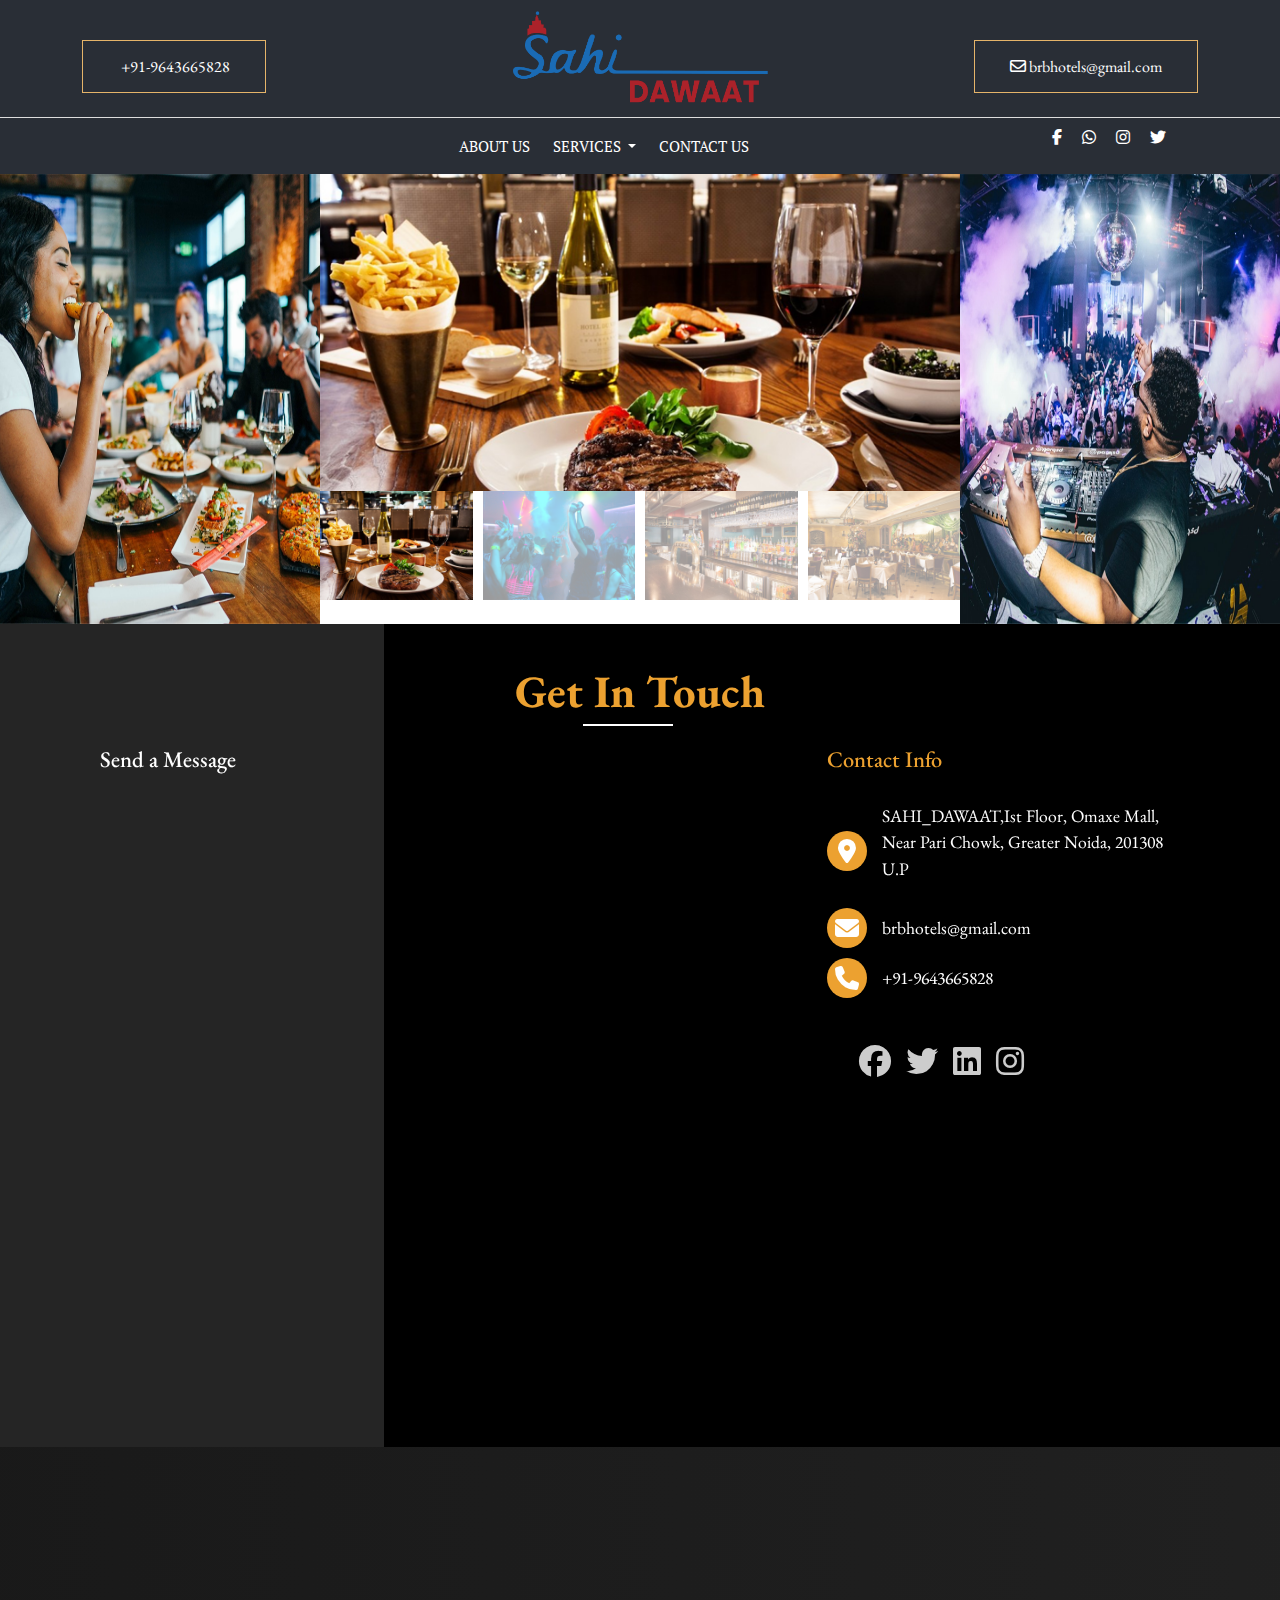
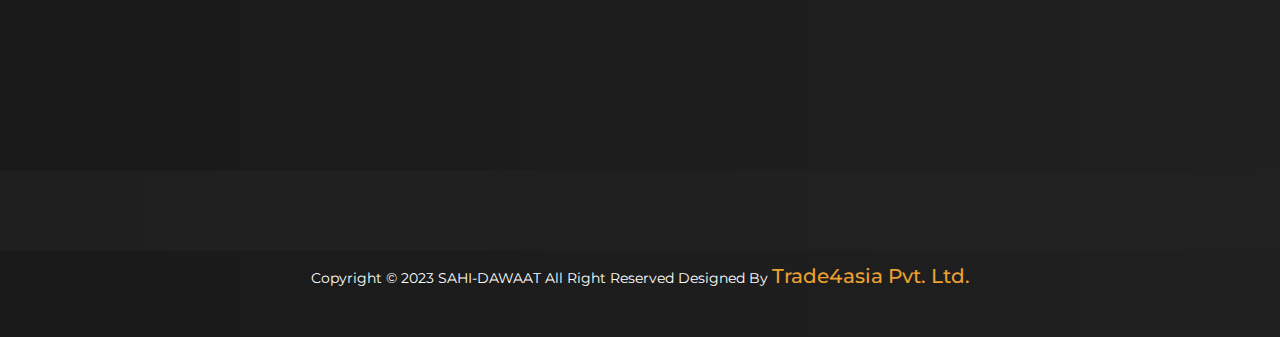
<file: sahi-dawat/contact.html>
<!DOCTYPE html>
<html lang="en">

<head>
    <meta charset="UTF-8">
    <meta name="viewport" content="width=device-width, initial-scale=1.0">

    <title>SAHI-DAWAAT</title>
    <link rel="icon" href="assets/images/logo/The-refrigration-logo.png">
    <!-- bootstrap cdn............................................. -->
    <link href="https://cdn.jsdelivr.net/npm/bootstrap@5.0.2/dist/css/bootstrap.min.css" rel="stylesheet">
    <!-- font awesome cnd................................................. -->
    <link rel="stylesheet" href="https://cdnjs.cloudflare.com/ajax/libs/font-awesome/6.3.0/css/all.min.css">
    <link rel="stylesheet" href="https://site-assets.fontawesome.com/releases/v6.3.0/css/all.css">
    <link rel="stylesheet" href="https://site-assets.fontawesome.com/releases/v6.3.0/css/sharp-regular.css">
    <link rel="stylesheet" href="https://site-assets.fontawesome.com/releases/v6.3.0/css/sharp-solid.css">
    <!-- aos cdn ...........................................................-->
    <link href="https://unpkg.com/aos@2.3.1/dist/aos.css" rel="stylesheet">
    <!-- owl carousel custom css............................................. -->
    <link rel="stylesheet" href="assets/css/owl.carousel.css">
    <link rel="stylesheet" href="assets/css/owl.carousel.min.css">
    <link rel="stylesheet" href="assets/css/owl.theme.default.min.css">
    <!-- custom css........................................................... -->
    <link rel="stylesheet" href="assets/css/style.css">
    <!-- hvr hover csss ...................................................... -->
    <link rel="stylesheet" href="assets/css/hover.css">
    <link rel="stylesheet" href="assets/css/hover.css">
    <!-- swipper cdn -->
    <link rel="stylesheet" href="https://cdn.jsdelivr.net/npm/swiper@10/swiper-bundle.min.css" />
    <style>
        .item img {
            height: 450px;
        }
   
    .dropdown{
      transition:0.9s !important;
    }
    .dropdown-menu{
      transition: .5s !important;
    }
    .nav-item{
      transition: .9s !important;
    }
    .nav-link{
      transition: .9s !important;
    }
    .dropdown:hover .abbbt{
      display:block !important;
      /* transform: translateY(20%) ; */
    }
    li{
      transition: .5s !important;
    }
  </style>

</head>

<body>
    <!-- top-bar start here............................................. -->
    <div class="top-bar">
        <div class="container">
            <div class="row">
                <div class="col-lg-3 col-md-3">
                    <div class="top-text text-start">
                        <a href="tel:+91-9643665828"><i class="fa-solid fa-phone-rotary"></i>
                            +91-9643665828</a>

                    </div>
                </div>
                <div class="col-lg-6 col-md-6">
                    <div class="hedder-up  text-center">
                        <a href="#" class="navbar-brand">
                            <img src="assets/images/logo/The-refrigration-logo.png" width="50%" alt="">
                        </a>
                    </div>
                </div>
                <div class="col-md-3">
                    <div class="top-text text-end">
                        <a href="mailto:brbhotels@gmail.com"><i class="fa-regular fa-envelope"></i>
                            brbhotels@gmail.com</a>

                    </div>

                </div>
            </div>
        </div>
    </div>
    <div class="top-bar-01">
        <div class="container">
            <div class="row">

            </div>
            <div class="col-lg-12 col-md-12">
                <div class="hedder-up  text-center">
                    <a href="index.html" class="navbar-brand">
                        <img src="assets/images/logo/The-refrigration-logo.png" width="50%" alt="">
                    </a>
                </div>
            </div>

        </div>
    </div>
    </div>
    <!-- top bar end here ..............................................-->
    <!-- nav bar   start here-->
    <div class="sticky-top" id="colo-head">
        <div class="container">
    
          <nav class="navbar navbar-expand-lg navbar-light bg-light ">
            <div class="container-fluid">
              <a class="navbar-brand" href="index.html"><i class="fa-sharp fa-solid fa-house-heart"></i></a>
              <button class="navbar-toggler" type="button" data-bs-toggle="collapse"
                data-bs-target="#navbarSupportedContent" aria-controls="navbarSupportedContent" aria-expanded="false"
                aria-label="Toggle navigation">
                <span class="navbar-toggler-icon"></span>
              </button>
              <div class="collapse navbar-collapse" id="navbarSupportedContent">
                <ul class="navbar-nav me-auto mb-2 mb-lg-0">
                  <li class="nav-item">
                    <a class="nav-link active" aria-current="page" href="about-us.html">ABOUT US</a>
                  </li>
    
                  <li class="nav-item dropdown">
                    <a class="nav-link dropdown-toggle" href="service-01.html" id="navbarDropdown" role="button" data-bs-toggle="dropdown"
                      aria-expanded="false">
                      SERVICES
                      
                    </a>
                    <ul class="dropdown-menu abbbt" aria-labelledby="navbarDropdown">
                     <li><a class="dropdown-item" href="service-01.html">Family Restaurant &raquo; </a>
                                 <ul class="submenu dropdown-menu">
                                  <li><a class="dropdown-item" href="service-01.html">Casual Dining </a></li>
                                  <li><a class="dropdown-item" href="service-01.html">Buffet</a></li>
                                  <li><a class="dropdown-item" href="service-01.html">Fast Casual </a>  </li>
                                  <li><a class="dropdown-item" href="service-01.html">Kid-friendly</a></li>
                                  <li><a class="dropdown-item" href="service-01.html">Family meal deals</a></li>
                                  <li><a class="dropdown-item" href="service-01.html">Table service</a></li>
                               </ul>
                              </li>
                              <li><a class="dropdown-item" href="service-01.html">Bar &raquo; </a>
                              <ul class="submenu dropdown-menu">
                               <li><a class="dropdown-item" href="service-01.html">Live Music Bars</a></li>
                               <li><a class="dropdown-item" href="service-01.html">Wine Bars</a></li>
                               <li><a class="dropdown-item" href="service-01.html">Beer Gardens </a> </li>
                               <li><a class="dropdown-item" href="service-01.html">Cocktail Bars</a></li>
                               <li><a class="dropdown-item" href="service-01.html">Whiskey Bars</a></li>
                              
                              </ul>
                             </li>
                             <li><a class="dropdown-item" href="service-01.html"> Banquet Hall &raquo; </a>
                            <ul class="submenu dropdown-menu">
                             <li><a class="dropdown-item" href="service-01.html">Traditional Banquet Halls</a></li>
                             <li><a class="dropdown-item" href="service-01.html">Modern Banquet Halls</a></li>
                             <li><a class="dropdown-item" href="service-01.html">Corporate Event Banquet Halls</a>
                               
                             </li>
                             <li><a class="dropdown-item" href="service-01.html">Birthday Party Banquet Halls</a></li>
                             <li><a class="dropdown-item" href="service-01.html">Anniversary Banquet Halls</a></li>
                             <li><a class="dropdown-item" href="service-01.html">Conference Banquet Halls</a></li>
                             <li><a class="dropdown-item" href="service-01.html">Social Event Banquet Halls</a></li>
                            
                            </ul>
                          </li>
                    
                     </ul>
                     </li>
                
                  <li class="nav-item">
                    <a class="nav-link" href="contact.html" tabindex="-1" aria-disabled="true">CONTACT US</a>
                  </li>
                </ul>
                <form class="d-flex  icons">
                  <ul>
                    <li><a href="#"><span class="fab fa-facebook-f"></span></a></li>
                    <li><a href="#"><span class="fa-brands fa-whatsapp"></span></a></li>
                    <li><a href="#"><span class="fa-brands fa-instagram"></span></a></li>
                    <li><a href="#"><span class="fab fa-twitter"></span></a></li>
    
                  </ul>
                </form>
              </div>
            </div>
          </nav>
        </div>
    
    
      </div>
    <!-- header end here -->
    <!--  banner start here //////// -->
    <section class="about-banner">
        <div class="container-fluid">
            <div class="row">
                <div class="col-md-3">
                    <div class="owl-carousel one owl-theme">
                        <div class="item">
                            <img src="assets/images/about-banner/first-bg-01.png" width="100%" alt="">
                        </div>
                        <div class="item">
                            <img src="assets/images/about-banner/first-bg-02.png" width="100%" alt="">
                        </div>
                        <div class="item">
                            <img src="assets/images/about-banner/first-bg-03.png" width="100%" alt="">
                        </div>
                        <div class="item">
                            <img src="assets/images/about-banner/first-bg-04.png" width="100%" alt="">
                        </div>
                        <div class="item">
                            <img src="assets/images/about-banner/first-bg-05.png" width="100%" alt="">
                        </div>

                    </div>
                </div>
                <div class="col-md-6">


                    <div style="--swiper-navigation-color: #fff;height: 317px; --swiper-pagination-color: #fff"
                        class="swiper mySwiper2">
                        <div class="swiper-wrapper">

                            <div class="swiper-slide">

                                <img src="assets/images/about-banner/mid-bg-01.png" width="100%" alt="">
                            </div>
                            <div class="swiper-slide">
                                <img src="assets/images/about-banner/mid-bg-02.png" width="100%" alt="">
                            </div>



                            <div class="swiper-slide">

                                <img src="assets/images/about-banner/mid-bg-03.png" width="100%" alt="">
                            </div>


                            <div class="swiper-slide">
                                <img src="assets/images/about-banner/mid-bg-04.png" width="100%" alt="">


                            </div>



                        </div>

                    </div>
                    <div thumbsSlider="" class="swiper mySwiper">
                        <div class="swiper-wrapper">

                            <div class="swiper-slide">
                                <img src="assets/images/about-banner/mid-bg-01.png" width="100%" />
                            </div>
                            <div class="swiper-slide">
                                <img src="assets/images/about-banner/mid-bg-02.png" width="100%" />
                            </div>

                            <div class="swiper-slide">
                                <img src="assets/images/about-banner/mid-bg-03.png" width="100%" />
                            </div>

                            <div class="swiper-slide">
                                <img src="assets/images/about-banner/mid-bg-04.png" width="100%" />
                            </div>

                        </div>
                    </div>


                </div>
                <div class="col-md-3">
                    <div class="owl-carousel two owl-theme">
                        <div class="item">
                            <img src="assets/images/about-banner/last-bg-01.png" width="100%" alt="">
                        </div>
                        <div class="item">
                            <img src="assets/images/about-banner/last-bg-02.png" width="100%" alt="">
                        </div>
                        <div class="item">
                            <img src="assets/images/about-banner/last-bg-03.png" width="100%" alt="">
                        </div>
                        <div class="item">
                            <img src="assets/images/about-banner/first-bg-07.png" width="100%" alt="">
                        </div>

                    </div>
                </div>
            </div>
        </div>
    </section>

    <!-- bannerr end here //////// -->
    <section class="conto">
        <div class="contactUs">
            <div class="title" data-aos="fade-down" data-aos-duration="1000">
                <h2>Get In Touch</h2>
            </div>
            <div class="box" data-aos="zoom-in" data-aos-duration="1000">
                <div class="contact form">
                    <h3 data-aos="fade-right" data-aos-duration="1000">Send a Message <i class="fa-sharp fa-solid fa-chevrons-right"></i></h3>
                    <form>
                        <div class="formBox">
                            <div class="row50">
                                <div class="inputBox" data-aos="fade-right" data-aos-duration="1500">
                                    <span>First Name</span>
                                    <input type="text" placeholder="Enter Your First Name">
                                </div>
                                <div class="inputBox" data-aos="fade-right" data-aos-duration="2000">
                                    <span>Email Address</span>
                                    <input type="text" placeholder="Enter Your Email Address">
                                </div>
                            </div>
                            <div class="row50">
                              
                                <div class="inputBox" data-aos="fade-right" data-aos-duration="1500">
                                    <span>Contact Number</span>
                                    <input type="text" placeholder="Enter Your Contact Number">
                                </div>
                            </div>
                            <div class="row100">
                                <div class="inputBox" data-aos="fade-right" data-aos-duration="2500">
                                    <span>Message</span>
                                    <textarea placeholder="Write Your Messages Here...."></textarea>
                                </div>
                            </div>
                            <div class="row100">
                                <div class="inputBox" data-aos="fade-right" data-aos-duration="3000">
                                    <input type="submit" value="send">
                                </div>
                            </div>
                        </div>
                    </form>
                </div>
                <!-- info Box -->
                <div class="contact info">
                    <h3>Contact Info</h3>
                    <div class="infoBox">
                        <div>
                            <span><i class="fa-solid fa-location-dot"></i></span>
                            <p>SAHI_DAWAAT,Ist Floor, Omaxe Mall, Near Pari Chowk, Greater Noida, 201308 U.P</p>
                        </div>
                        <div>
                            <span><i class="fa-sharp fa-solid fa-envelope"></i></span>
                            <a href="mailto: brbhotels@gmail.com"> brbhotels@gmail.com</a>
                        </div>
                        <div>
                            <span><i class="fa-sharp fa-solid fa-phone"></i></span>
                            <a href="telto:+91-9643665828">+91-9643665828</a>
                        </div>
                        <!-- Social Media Links-->
                        <ul class="sci">
                            <li><a href="#"><i class="fa-brands fa-facebook"></i></a></li>
                            <li><a href="#"><i class="fa-brands fa-twitter"></i></a></li>
                            <li><a href="#"><i class="fa-brands fa-linkedin"></i></a></li>
                            <li><a href="#"><i class="fa-brands fa-instagram"></i></a></li>
                        </ul>
                    </div>
                </div>
                <!-- map Box -->
                <div class="contact map">
                    <iframe src="https://www.google.com/maps/embed?pb=!1m18!1m12!1m3!1d3507.5381529703877!2d77.50846727502753!3d28.46333559174489!2m3!1f0!2f0!3f0!3m2!1i1024!2i768!4f13.1!3m3!1m2!1s0x390cea6fed3d780b%3A0xc4a0af94901c7618!2sShahi%20Dawaat!5e0!3m2!1sen!2sin!4v1696658932205!5m2!1sen!2sin" width="200px" allowfullscreen="" loading="lazy" referrerpolicy="no-referrer-when-downgrade"></iframe>
                </div>
            </div>
        </div>
    </section>



    <div class="footer bgi-footer">
        <div class="container">
            <div class="row">
                <div class="col-sm-3 col-md-3">
                    <div class="footer-item" data-aos="fade-down" data-aos-duration="2000">
                        <div class="footer-title">
                            <h5>ABOUT SAHI<span> DAWAAT</span></h5>
                        </div>
                        <p>At <strong>SAHI DAWAAT</strong>, we offer a multifaceted experience that transcends the
                            ordinary, bringing together the finest elements of dining, nightlife, and libations. Whether
                            you're seeking culinary delights, pulsating beats, or craft cocktails, we invite you to
                            immerse yourself in the dynamic tapestry of our offerings.</p>

                    </div>
                </div>
                <div class="col-sm-3 col-md-3">
                    <div class="footer-item" data-aos="fade-up" data-aos-duration="2000">
                        <div class="footer-title">
                            <h5>SERVICES</h5>
                        </div>
                        <ul class="list">
                            <li><a href="service.html" title=""> <i class="fa-light fa-chevrons-right"></i> Family Restaurant</a></li>
                            <li><a href="service.html" title=""> <i class="fa-light fa-chevrons-right"></i>Bar</a></li>
                            <li><a href="service.html" title=""><i class="fa-light fa-chevrons-right"></i>Banquet Hall</a></li>
                          </ul>
                    </div>
                </div>
                <div class="col-sm-3 col-md-3">
                    <div class="footer-item" data-aos="fade-down" data-aos-duration="2000">
                        <div class="footer-title">
                            <h5>QUICK LINKS</h5>
                        </div>
                        <ul class="list">
                            <li><a href="index.html" title=""><i class="fa-light fa-chevrons-right"></i>Home</a></li>
                            <li><a href="about.html" title=""><i class="fa-light fa-chevrons-right"></i>About Us</a>
                            </li>
                            <li><a href="service.html" title=""><i class="fa-light fa-chevrons-right"></i>Services</a>
                            </li>
                            <li><a href="contact.html" title=""><i class="fa-light fa-chevrons-right"></i>Contact</a>
                            </li>
                        </ul>
                    </div>
                </div>
                <div class="col-sm-3 col-md-3">
                    <div class="footer-item" data-aos="fade-up" data-aos-duration="2000">
                        <div class="footer-title">
                            <h5>ADDRESS</h5>
                        </div>
                        <ul class="list">
                            <li><a href="LOCATION"><i class="fa-solid fa-location-dot"></i>Ist Floor, Omaxe Mall, Near
                                    Pari Chowk, Greater Noida, 201308 U.P</a></li>
                            <li><a href="tel:+91-9643665828" title=""><i
                                        class="fa-solid fa-phone-volume"></i>+91-9643665828</a></li>
                            <li><a href="mailto:brbhotels@gmail.com" title=""><i
                                        class="fa-solid fa-envelope"></i>brbhotels@gmail.com</a></li>

                        </ul>
                    </div>
                </div>

            </div>
        </div>

        <div class="fsosmed">
            <div class="container">
                <div class="row">
                    <div class="col-sm-12 col-md-12" data-aos="fade-right" data-aos-duration="2000">
                        <p class="fsos">SAHI-DAWAAT SOCIAL</p>
                        <div class="footer-sosmed">
                            <a href="#" title="">
                                <div class="item">
                                    <i class="fa-brands fa-square-facebook"></i>
                                </div>
                            </a>
                            <a href="#" title="">
                                <div class="item">
                                    <i class="fa-brands fa-square-twitter"></i>
                                </div>
                            </a>

                            <a href="#" title="">
                                <div class="item">
                                    <i class="fa-brands fa-google"></i>
                                </div>
                            </a>
                            <a href="#" title="">
                                <div class="item">
                                    <i class="fa-brands fa-instagram"></i>
                                </div>
                            </a>
                            <a href="#" title="">
                                <div class="item">
                                    <i class="fa-brands fa-linkedin"></i>
                                </div>
                            </a>
                        </div>
                    </div>
                </div>
            </div>
        </div>

        <div class="fcopy">
            <div class="container">
                <div class="row">
                    <div class="col-sm-12 col-md-12">
                        <p class="ftex">Copyright © 2023 SAHI-DAWAAT All Right Reserved Designed By <a
                                href="https://trade4asia.com/">Trade4asia Pvt. Ltd.</a> </p>
                    </div>
                </div>
            </div>
        </div>

    </div>
    <!-- jquery ..................................................................... -->
    <script src="https://code.jquery.com/jquery-3.7.0.slim.min.js"></script>
    <!-- bootstrap js............................................................... -->
    <script src="https://cdn.jsdelivr.net/npm/bootstrap@5.0.2/dist/js/bootstrap.bundle.min.js"></script>

    <!-- owl carousel js............................................................ -->
    <script src="assets/js/owl.carousel.js"></script>
    <script src="assets/js/owl.carousel.min.js"></script>
    <!-- aos animation js cdn ........................................................-->
    <script src="https://unpkg.com/aos@2.3.1/dist/aos.js"></script>
    <!-- Swiper JS -->
    <script src="https://cdn.jsdelivr.net/npm/swiper@10/swiper-bundle.min.js"></script>
    <!-- Initialize Swiper -->
    <script>
        var swiper = new Swiper(".mySwiper", {
            loop: true,
            spaceBetween: 10,
            slidesPerView: 4,
            freeMode: true,
            watchSlidesProgress: true,
        });
        var swiper2 = new Swiper(".mySwiper2", {
            loop: true,
            spaceBetween: 0,
            autoplay: {
                delay: 2500,
                disableOnInteraction: false,
            },

            thumbs: {
                swiper: swiper,
            },
        });
    </script>
    <script>
        $('.one').owlCarousel({
            loop: true,
            margin: 0,
            nav: false,
            dots: false,
            autoplay: true,
            responsive: {
                0: {
                    items: 1
                },
                600: {
                    items: 1
                },
                1000: {
                    items: 1
                }
            }
        })
    </script>
    <script>
        $('.two').owlCarousel({
            loop: true,
            margin: 0,
            nav: false,
            dots: false,
            autoplay: true,
            responsive: {
                0: {
                    items: 1
                },
                600: {
                    items: 1
                },
                1000: {
                    items: 1
                }
            }
        })
    </script>
    <script>
        AOS.init();
    </script>
</body>

</html>
</file>
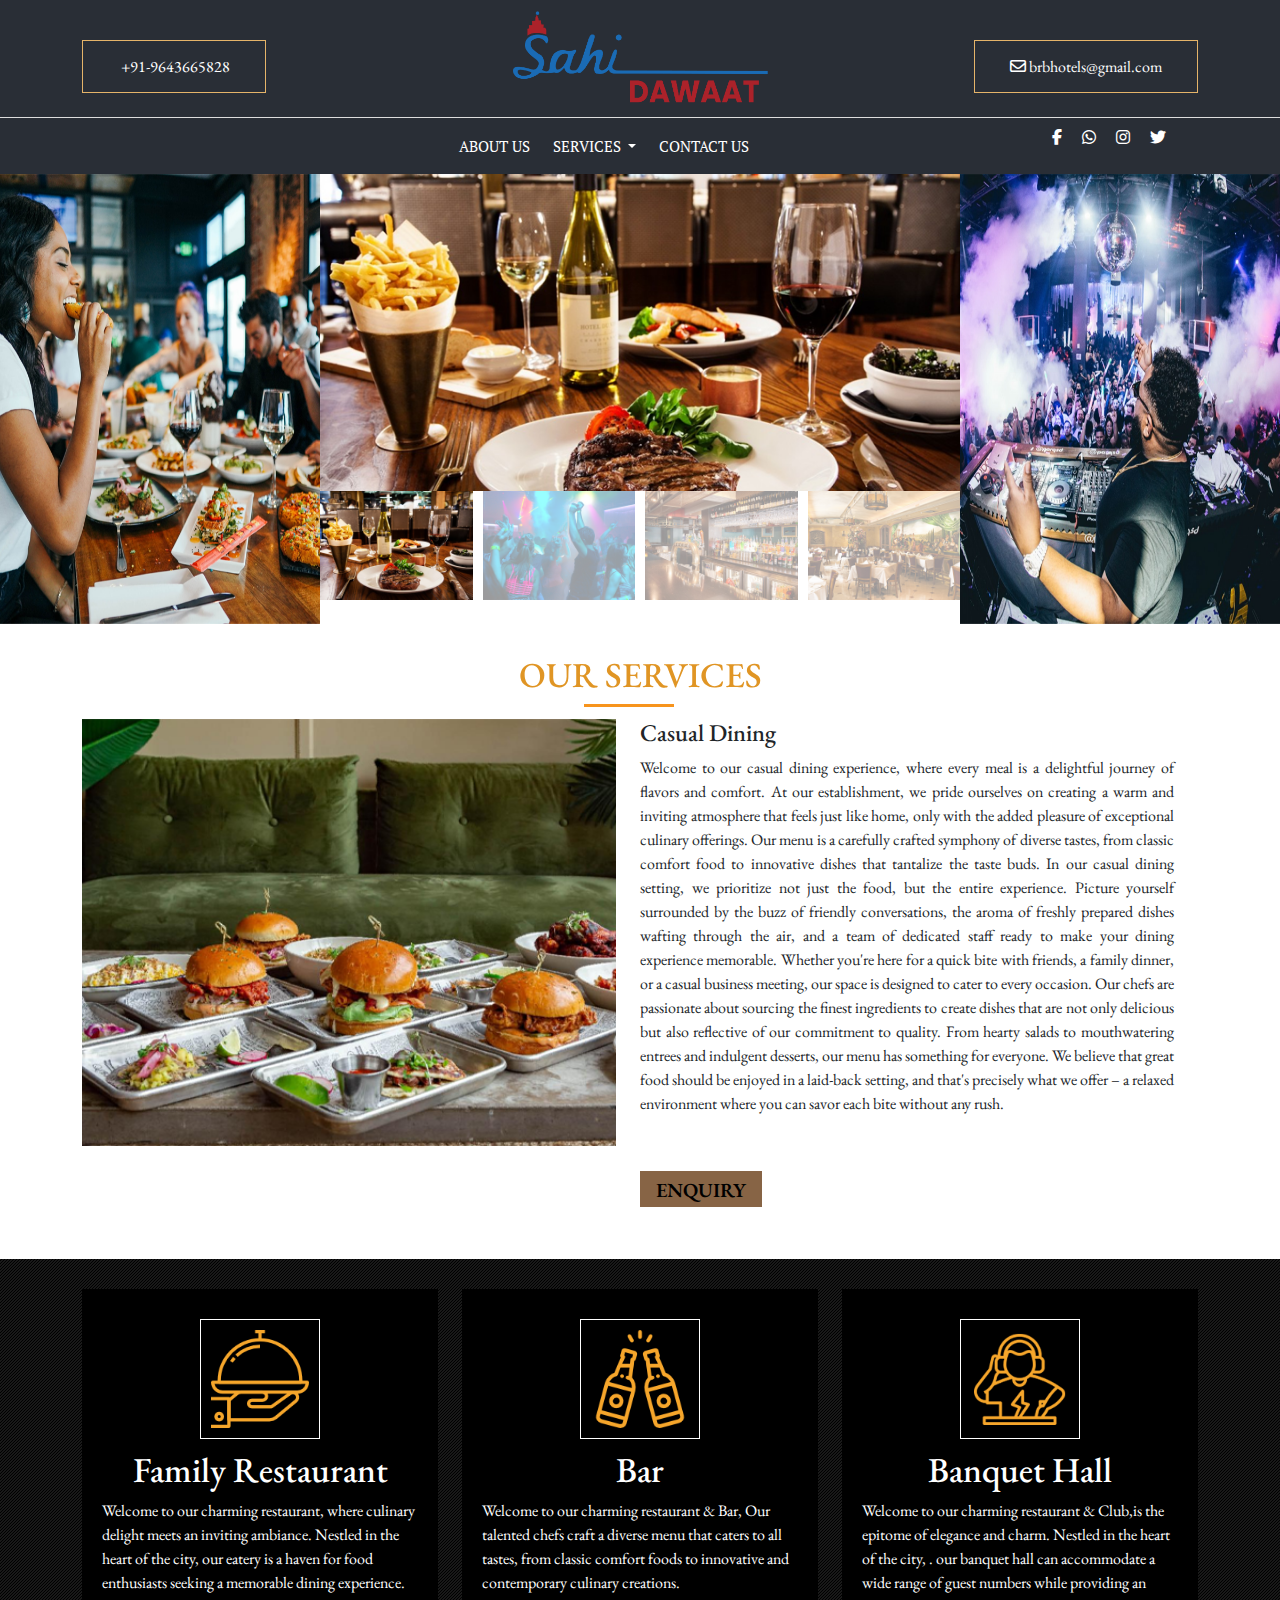
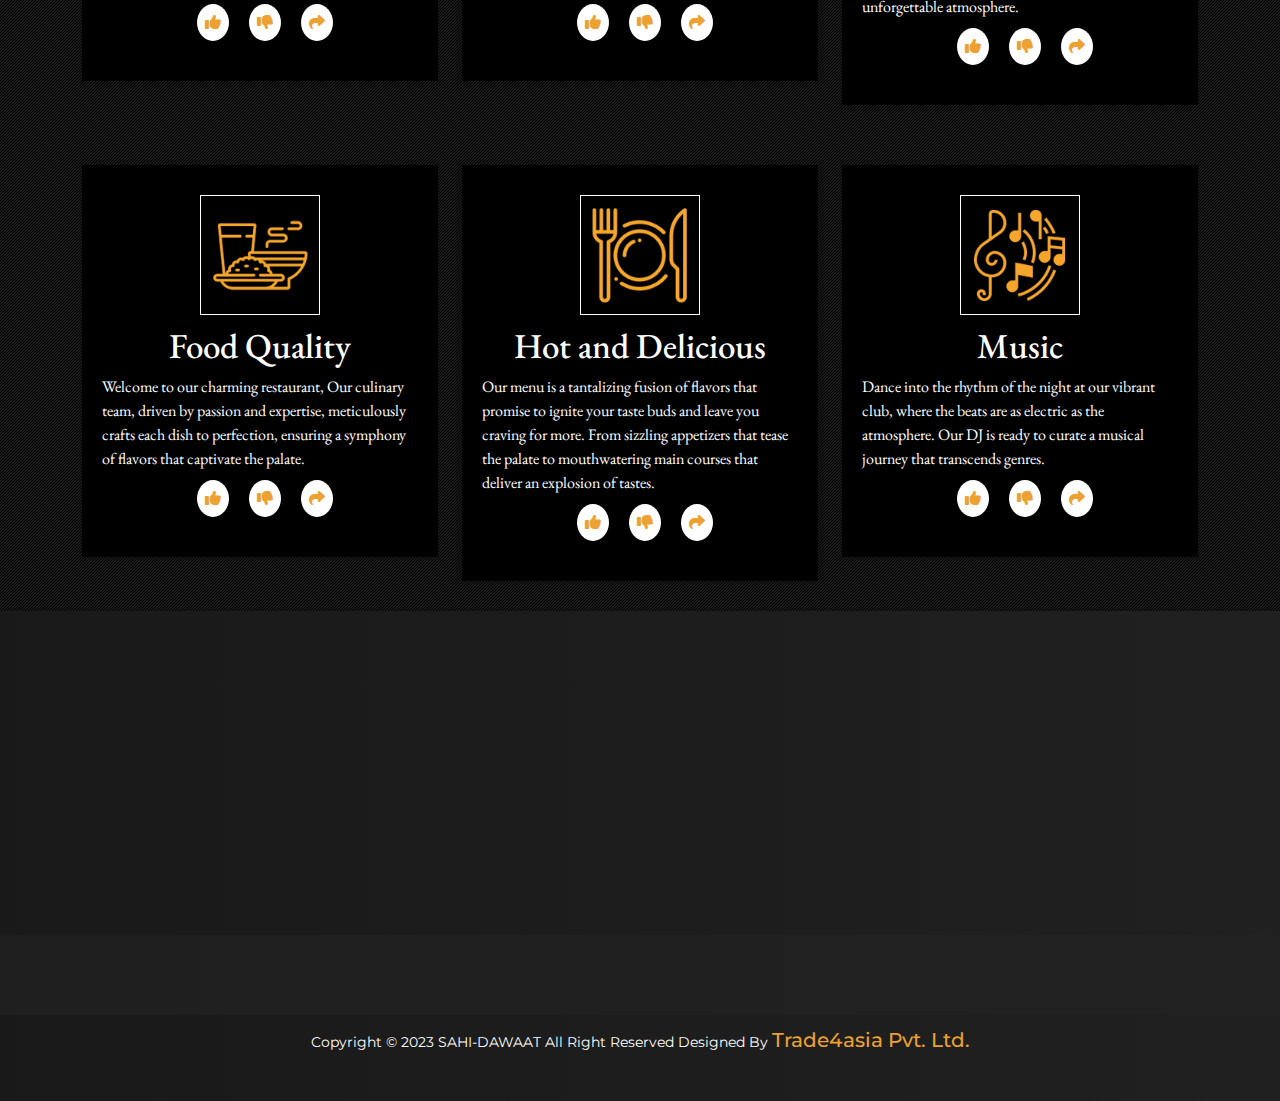
<file: sahi-dawat/service-01.html>
<!DOCTYPE html>
<html lang="en">

<head>
    <meta charset="UTF-8">
    <meta name="viewport" content="width=device-width, initial-scale=1.0">

    <title>SAHI-DAWAAT</title>
    <link rel="icon" href="assets/images/logo/The-refrigration-logo.png">
    <!-- bootstrap cdn............................................. -->
    <link href="https://cdn.jsdelivr.net/npm/bootstrap@5.0.2/dist/css/bootstrap.min.css" rel="stylesheet">
    <!-- font awesome cnd................................................. -->
    <link rel="stylesheet" href="https://cdnjs.cloudflare.com/ajax/libs/font-awesome/6.3.0/css/all.min.css">
    <link rel="stylesheet" href="https://site-assets.fontawesome.com/releases/v6.3.0/css/all.css">
    <link rel="stylesheet" href="https://site-assets.fontawesome.com/releases/v6.3.0/css/sharp-regular.css">
    <link rel="stylesheet" href="https://site-assets.fontawesome.com/releases/v6.3.0/css/sharp-solid.css">
    <!-- aos cdn ...........................................................-->
    <link href="https://unpkg.com/aos@2.3.1/dist/aos.css" rel="stylesheet">
    <!-- owl carousel custom css............................................. -->
    <link rel="stylesheet" href="assets/css/owl.carousel.css">
    <link rel="stylesheet" href="assets/css/owl.carousel.min.css">
    <link rel="stylesheet" href="assets/css/owl.theme.default.min.css">
    <!-- custom css........................................................... -->
    <link rel="stylesheet" href="assets/css/style.css">
    <!-- hvr hover csss ...................................................... -->
    <link rel="stylesheet" href="assets/css/hover.css">
    <link rel="stylesheet" href="assets/css/hover.css">
    <!-- swipper cdn -->
    <link rel="stylesheet" href="https://cdn.jsdelivr.net/npm/swiper@10/swiper-bundle.min.css" />
    <style>
        .item img {
            height: 450px;
        }

        .dropdown {
            transition: 0.9s !important;
        }

        .dropdown-menu {
            transition: .5s !important;
        }

        .nav-item {
            transition: .9s !important;
        }

        .nav-link {
            transition: .9s !important;
        }

        .dropdown:hover .abbbt {
            display: block !important;
            /* transform: translateY(20%) ; */
        }

        li {
            transition: .5s !important;
        }
    </style>
</head>

<body>
    <!-- top-bar start here............................................. -->
    <div class="top-bar">
        <div class="container">
            <div class="row">
                <div class="col-lg-3 col-md-3">
                    <div class="top-text text-start">
                        <a href="tel:+91-9643665828"><i class="fa-solid fa-phone-rotary"></i>
                            +91-9643665828</a>

                    </div>
                </div>
                <div class="col-lg-6 col-md-6">
                    <div class="hedder-up  text-center">
                        <a href="#" class="navbar-brand">
                            <img src="assets/images/logo/The-refrigration-logo.png" width="50%" alt="">
                        </a>
                    </div>
                </div>
                <div class="col-md-3">
                    <div class="top-text text-end">
                        <a href="mailto:brbhotels@gmail.com"><i class="fa-regular fa-envelope"></i>
                            brbhotels@gmail.com</a>

                    </div>

                </div>
            </div>
        </div>
    </div>
    <div class="top-bar-01">
        <div class="container">
            <div class="row">

            </div>
            <div class="col-lg-12 col-md-12">
                <div class="hedder-up  text-center">
                    <a href="index.html" class="navbar-brand">
                        <img src="assets/images/logo/The-refrigration-logo.png" width="50%" alt="">
                    </a>
                </div>
            </div>

        </div>
    </div>
    </div>
    <!-- top bar end here ..............................................-->
    <!-- nav bar   start here-->
    <div class="sticky-top" id="colo-head">
        <div class="container">
    
          <nav class="navbar navbar-expand-lg navbar-light bg-light ">
            <div class="container-fluid">
              <a class="navbar-brand" href="index.html"><i class="fa-sharp fa-solid fa-house-heart"></i></a>
              <button class="navbar-toggler" type="button" data-bs-toggle="collapse"
                data-bs-target="#navbarSupportedContent" aria-controls="navbarSupportedContent" aria-expanded="false"
                aria-label="Toggle navigation">
                <span class="navbar-toggler-icon"></span>
              </button>
              <div class="collapse navbar-collapse" id="navbarSupportedContent">
                <ul class="navbar-nav me-auto mb-2 mb-lg-0">
                  <li class="nav-item">
                    <a class="nav-link active" aria-current="page" href="about-us.html">ABOUT US</a>
                  </li>
    
                  <li class="nav-item dropdown">
                    <a class="nav-link dropdown-toggle" href="service-01.html" id="navbarDropdown" role="button" data-bs-toggle="dropdown"
                      aria-expanded="false">
                      SERVICES
                      
                    </a>
                    <ul class="dropdown-menu abbbt" aria-labelledby="navbarDropdown">
                     <li><a class="dropdown-item" href="service-01.html">Family Restaurant &raquo; </a>
                                 <ul class="submenu dropdown-menu">
                                  <li><a class="dropdown-item" href="service-01.html">Casual Dining </a></li>
                                  <li><a class="dropdown-item" href="service-01.html">Buffet</a></li>
                                  <li><a class="dropdown-item" href="service-01.html">Fast Casual </a>  </li>
                                  <li><a class="dropdown-item" href="service-01.html">Kid-friendly</a></li>
                                  <li><a class="dropdown-item" href="service-01.html">Family meal deals</a></li>
                                  <li><a class="dropdown-item" href="service-01.html">Table service</a></li>
                               </ul>
                              </li>
                              <li><a class="dropdown-item" href="service-01.html">Bar &raquo; </a>
                              <ul class="submenu dropdown-menu">
                               <li><a class="dropdown-item" href="service-01.html">Live Music Bars</a></li>
                               <li><a class="dropdown-item" href="service-01.html">Wine Bars</a></li>
                               <li><a class="dropdown-item" href="service-01.html">Beer Gardens </a> </li>
                               <li><a class="dropdown-item" href="service-01.html">Cocktail Bars</a></li>
                               <li><a class="dropdown-item" href="service-01.html">Whiskey Bars</a></li>
                              
                              </ul>
                             </li>
                             <li><a class="dropdown-item" href="service-01.html"> Banquet Hall &raquo; </a>
                            <ul class="submenu dropdown-menu">
                             <li><a class="dropdown-item" href="service-01.html">Traditional Banquet Halls</a></li>
                             <li><a class="dropdown-item" href="service-01.html">Modern Banquet Halls</a></li>
                             <li><a class="dropdown-item" href="service-01.html">Corporate Event Banquet Halls</a>
                               
                             </li>
                             <li><a class="dropdown-item" href="service-01.html">Birthday Party Banquet Halls</a></li>
                             <li><a class="dropdown-item" href="service-01.html">Anniversary Banquet Halls</a></li>
                             <li><a class="dropdown-item" href="service-01.html">Conference Banquet Halls</a></li>
                             <li><a class="dropdown-item" href="service-01.html">Social Event Banquet Halls</a></li>
                            
                            </ul>
                          </li>
                    
                     </ul>
                     </li>
                
                  <li class="nav-item">
                    <a class="nav-link" href="contact.html" tabindex="-1" aria-disabled="true">CONTACT US</a>
                  </li>
                </ul>
                <form class="d-flex  icons">
                  <ul>
                    <li><a href="#"><span class="fab fa-facebook-f"></span></a></li>
                    <li><a href="#"><span class="fa-brands fa-whatsapp"></span></a></li>
                    <li><a href="#"><span class="fa-brands fa-instagram"></span></a></li>
                    <li><a href="#"><span class="fab fa-twitter"></span></a></li>
    
                  </ul>
                </form>
              </div>
            </div>
          </nav>
        </div>
    
    
      </div>
    <!-- header end here -->
    <!--  banner start here //////// -->
    <section class="about-banner">
        <div class="container-fluid">
            <div class="row">
                <div class="col-md-3">
                    <div class="owl-carousel one owl-theme">
                        <div class="item">
                            <img src="assets/images/about-banner/first-bg-01.png" width="100%" alt="">
                        </div>
                        <div class="item">
                            <img src="assets/images/about-banner/first-bg-02.png" width="100%" alt="">
                        </div>
                        <div class="item">
                            <img src="assets/images/about-banner/first-bg-03.png" width="100%" alt="">
                        </div>
                        <div class="item">
                            <img src="assets/images/about-banner/first-bg-04.png" width="100%" alt="">
                        </div>
                        <div class="item">
                            <img src="assets/images/about-banner/first-bg-05.png" width="100%" alt="">
                        </div>

                    </div>
                </div>
                <div class="col-md-6">


                    <div style="--swiper-navigation-color: #fff;height: 317px; --swiper-pagination-color: #fff"
                        class="swiper mySwiper2">
                        <div class="swiper-wrapper">

                            <div class="swiper-slide">

                                <img src="assets/images/about-banner/mid-bg-01.png" width="100%" alt="">
                            </div>
                            <div class="swiper-slide">
                                <img src="assets/images/about-banner/mid-bg-02.png" width="100%" alt="">
                            </div>



                            <div class="swiper-slide">

                                <img src="assets/images/about-banner/mid-bg-03.png" width="100%" alt="">
                            </div>


                            <div class="swiper-slide">
                                <img src="assets/images/about-banner/mid-bg-04.png" width="100%" alt="">


                            </div>



                        </div>

                    </div>
                    <div thumbsSlider="" class="swiper mySwiper">
                        <div class="swiper-wrapper">

                            <div class="swiper-slide">
                                <img src="assets/images/about-banner/mid-bg-01.png" width="100%" />
                            </div>
                            <div class="swiper-slide">
                                <img src="assets/images/about-banner/mid-bg-02.png" width="100%" />
                            </div>

                            <div class="swiper-slide">
                                <img src="assets/images/about-banner/mid-bg-03.png" width="100%" />
                            </div>

                            <div class="swiper-slide">
                                <img src="assets/images/about-banner/mid-bg-04.png" width="100%" />
                            </div>

                        </div>
                    </div>


                </div>
                <div class="col-md-3">
                    <div class="owl-carousel two owl-theme">
                        <div class="item">
                            <img src="assets/images/about-banner/last-bg-01.png" width="100%" alt="">
                        </div>
                        <div class="item">
                            <img src="assets/images/about-banner/last-bg-02.png" width="100%" alt="">
                        </div>
                        <div class="item">
                            <img src="assets/images/about-banner/last-bg-03.png" width="100%" alt="">
                        </div>
                        <div class="item">
                            <img src="assets/images/about-banner/first-bg-07.png" width="100%" alt="">
                        </div>

                    </div>
                </div>
            </div>
        </div>
    </section>

    <!-- bannerr end here .//////// -->

    <section class="service">
        <div class="container">
            <div class="row">
                <div class="col-md-12">
                    <div class="wel-head text-center" data-aos="fade-down" data-aos-duration="1000">
                        <h3 style="color: #e09524;">
                            OUR SERVICES
                        </h3>

                    </div>
                </div>
            <div class="row">
                <div class="col-md-6">
                    <div class="ser-img">
                        <img src="assets/images/product/ser.png" width="100%" alt="">
                    </div>
                </div>
                <div class="col-md-6">
                    <div class="ser-text">
                        <h4>Casual Dining</h4>
                        <p>Welcome to our casual dining experience, where every meal is a delightful journey of flavors
                            and comfort. At our establishment, we pride ourselves on creating a warm and inviting
                            atmosphere that feels just like home, only with the added pleasure of exceptional culinary
                            offerings. Our menu is a carefully crafted symphony of diverse tastes, from classic comfort
                            food to innovative dishes that tantalize the taste buds.

                            In our casual dining setting, we prioritize not just the food, but the entire experience.
                            Picture yourself surrounded by the buzz of friendly conversations, the aroma of freshly
                            prepared dishes wafting through the air, and a team of dedicated staff ready to make your
                            dining experience memorable. Whether you're here for a quick bite with friends, a family
                            dinner, or a casual business meeting, our space is designed to cater to every occasion.

                            Our chefs are passionate about sourcing the finest ingredients to create dishes that are not
                            only delicious but also reflective of our commitment to quality. From hearty salads to
                            mouthwatering entrees and indulgent desserts, our menu has something for everyone. We
                            believe that great food should be enjoyed in a laid-back setting, and that's precisely what
                            we offer – a relaxed environment where you can savor each bite without any rush.</p>
                            <div class="top-text">
                                <button class="btn2" data-bs-toggle="modal" data-bs-target="#exampleModal">
                                    <span class="spn2">Enquiry </span>
                                </button>
                                <div class="modal fade " id="exampleModal" tabindex="-1" aria-labelledby="exampleModalLabel"
                                    aria-hidden="true">
                                    <div class="modal-dialog modal-dialog-centered">
                                        <div class="modal-content form-box-sec">
                                            <div class="modal-body">
                                                <form class="">
                                                    <div class="blue-box text-center">
                                                        <div class="modal-header ">
                                                            <h5 class="modal-title" id="exampleModalLabel"></h5>
                                                            <button type="button" class="btn-close" data-bs-dismiss="modal"
                                                                aria-label="Close"></button>
                                                        </div>
                                                        <h4 class="modal-cont">Contact Us</h4>
                                                        <p class="modal-para">DON'T HESITATE SEND A MESSAGE NOW!</p>
                                                    </div>
                                                    <div class="formBox">
                                                        <div class="row">
                                                           
                                                                <input type="text" class="form-control" placeholder="Enter Your First Name" required>
                                                                <input type="text" class="form-control" placeholder="Enter Your Email Address" required>
                                                                <input type="text" class="form-control" placeholder="Enter Your Contact Number" required>
                                                                <textarea  placeholder="Write Your Messages Here...."></textarea>
                                                                <input  class="submit-01" type="submit" value="send">
                                                            </div>
                                                        </div>
                                                    </div>
                                                </form>
        
        
        
                                            </div>
                                        </div>
                                    </div>
                                </div>
                            </div>
                    </div>
                </div>
            </div>
        </div>
    </section>




    <section class="resto">
        <div class="container">
            
                <div class="col-md-12">
                    <div class="row">
                        <div class="col-md-4">
                            <div class="resto-box">
                                <div class="resto-img text-center">
                                    <img src="assets/images/icons/restaurant-02.png" width="100%" alt="">
                                </div>
                                <div class="resto-text">
                                    <h2 class="text-center">Family Restaurant</h2>
                                    <p>Welcome to our charming restaurant, where culinary delight meets an inviting
                                        ambiance. Nestled in the heart of the city, our eatery is a haven for food
                                        enthusiasts seeking a memorable dining experience. </p>
                                    <div class="icon text-center">
                                        <ul>

                                            <li><a href="#"><span class="fa-solid fa-thumbs-up"></span></a></li>
                                            <li><a href="#"><span class="fa-solid fa-thumbs-down"></span></a></li>
                                            <li><a href="#"><span class="fa-solid fa-share"></span></a></li>

                                        </ul>

                                    </div>
                                </div>
                            </div>
                        </div>
                        <div class="col-md-4">
                            <div class="resto-box">
                                <div class="resto-img text-center">
                                    <img src="assets/images/icons/beer.png" width="100%" alt="">
                                </div>
                                <div class="resto-text">
                                    <h2 class="text-center">Bar</h2>
                                    <p> Welcome to our charming restaurant & Bar, Our talented chefs craft a diverse
                                        menu that caters to all tastes, from classic
                                        comfort foods to innovative and contemporary culinary creations.</p>
                                    <div class="icon text-center">
                                        <ul>

                                            <li><a href="#"><span class="fa-solid fa-thumbs-up"></span></a></li>
                                            <li><a href="#"><span class="fa-solid fa-thumbs-down"></span></a></li>
                                            <li><a href="#"><span class="fa-solid fa-share"></span></a></li>
                                        </ul>

                                    </div>
                                </div>
                            </div>
                        </div>
                        <div class="col-md-4">
                            <div class="resto-box">
                                <div class="resto-img text-center">
                                    <img src="assets/images/icons/night-club--01.png" width="100%" alt="">
                                </div>
                                <div class="resto-text">
                                    <h2 class="text-center">Banquet Hall</h2>
                                    <p>Welcome to our charming restaurant & Club,is the epitome of elegance and charm.
                                        Nestled in the heart of the city, . our banquet hall can accommodate a wide
                                        range of guest numbers while providing
                                        an unforgettable atmosphere. </p>
                                    <div class="icon text-center">
                                        <ul>

                                            <li><a href="#"><span class="fa-solid fa-thumbs-up"></span></a></li>
                                            <li><a href="#"><span class="fa-solid fa-thumbs-down"></span></a></li>
                                            <li><a href="#"><span class="fa-solid fa-share"></span></a></li>
                                        </ul>

                                    </div>
                                </div>
                            </div>
                        </div>
                    </div>
                    <div class="row">
                        <div class="col-md-4">
                            <div class="resto-box">
                                <div class="resto-img text-center">
                                    <img src="assets/images/icons/de.png" width="100%" alt="">
                                </div>
                                <div class="resto-text">
                                    <h2 class="text-center">Food Quality</h2>
                                    <p>Welcome to our charming restaurant, Our culinary team, driven by passion and
                                        expertise, meticulously crafts each dish to perfection, ensuring a symphony of
                                        flavors that captivate the palate. </p>
                                    <div class="icon text-center">
                                        <ul>

                                            <li><a href="#"><span class="fa-solid fa-thumbs-up"></span></a></li>
                                            <li><a href="#"><span class="fa-solid fa-thumbs-down"></span></a></li>
                                            <li><a href="#"><span class="fa-solid fa-share"></span></a></li>
                                        </ul>

                                    </div>
                                </div>
                            </div>
                        </div>
                        <div class="col-md-4">
                            <div class="resto-box">
                                <div class="resto-img text-center">
                                    <img src="assets/images/icons/hot.png" width="100%" alt="">
                                </div>
                                <div class="resto-text">
                                    <h2 class="text-center">Hot and Delicious</h2>
                                    <p>Our menu is a tantalizing fusion of flavors that promise to ignite your taste
                                        buds and leave you craving for more. From sizzling appetizers that tease the
                                        palate to mouthwatering main courses that deliver an explosion of tastes.</p>
                                    <div class="icon text-center">
                                        <ul>

                                            <li><a href="#"><span class="fa-solid fa-thumbs-up"></span></a></li>
                                            <li><a href="#"><span class="fa-solid fa-thumbs-down"></span></a></li>
                                            <li><a href="#"><span class="fa-solid fa-share"></span></a></li>
                                        </ul>

                                    </div>
                                </div>
                            </div>
                        </div>
                        <div class="col-md-4">
                            <div class="resto-box">
                                <div class="resto-img text-center">
                                    <img src="assets/images/icons/music.png" width="100%" alt="">
                                </div>
                                <div class="resto-text">
                                    <h2 class="text-center">Music</h2>
                                    <p>Dance into the rhythm of the night at our vibrant club, where the beats are as
                                        electric as the atmosphere. Our DJ is ready to curate a musical journey that
                                        transcends genres. </p>
                                    <div class="icon text-center">
                                        <ul>

                                            <li><a href="#"><span class="fa-solid fa-thumbs-up"></span></a></li>
                                            <li><a href="#"><span class="fa-solid fa-thumbs-down"></span></a></li>
                                            <li><a href="#"><span class="fa-solid fa-share"></span></a></li>
                                        </ul>

                                    </div>
                                </div>
                            </div>
                        </div>
                    </div>
                </div>
            </div>
        </div>
    </section>




    <div class="footer bgi-footer">
        <div class="container">
            <div class="row">
                <div class="col-sm-3 col-md-3">
                    <div class="footer-item" data-aos="fade-down" data-aos-duration="2000">
                        <div class="footer-title">
                            <h5>ABOUT SAHI<span> DAWAAT</span></h5>
                        </div>
                        <p>At <strong>SAHI DAWAAT</strong>, we offer a multifaceted experience that transcends the
                            ordinary, bringing together the finest elements of dining, nightlife, and libations. Whether
                            you're seeking culinary delights, pulsating beats, or craft cocktails, we invite you to
                            immerse yourself in the dynamic tapestry of our offerings.</p>

                    </div>
                </div>
                <div class="col-sm-3 col-md-3">
                    <div class="footer-item" data-aos="fade-up" data-aos-duration="2000">
                        <div class="footer-title">
                            <h5>SERVICES</h5>
                        </div>
                        <ul class="list">
                            <li><a href="service.html" title=""> <i class="fa-light fa-chevrons-right"></i> Family
                                    Restaurant</a></li>
                            <li><a href="service.html" title=""> <i class="fa-light fa-chevrons-right"></i>Bar</a></li>
                            <li><a href="service.html" title=""><i class="fa-light fa-chevrons-right"></i>Banquet
                                    Hall</a></li>
                        </ul>
                    </div>
                </div>
                <div class="col-sm-3 col-md-3">
                    <div class="footer-item" data-aos="fade-down" data-aos-duration="2000">
                        <div class="footer-title">
                            <h5>QUICK LINKS</h5>
                        </div>
                        <ul class="list">
                            <li><a href="index.html" title=""><i class="fa-light fa-chevrons-right"></i>Home</a></li>
                            <li><a href="about.html" title=""><i class="fa-light fa-chevrons-right"></i>About Us</a>
                            </li>
                            <li><a href="service.html" title=""><i class="fa-light fa-chevrons-right"></i>Services</a>
                            </li>
                            <li><a href="contact.html" title=""><i class="fa-light fa-chevrons-right"></i>Contact</a>
                            </li>
                        </ul>
                    </div>
                </div>
                <div class="col-sm-3 col-md-3">
                    <div class="footer-item" data-aos="fade-up" data-aos-duration="2000">
                        <div class="footer-title">
                            <h5>ADDRESS</h5>
                        </div>
                        <ul class="list">
                            <li><a href="LOCATION"><i class="fa-solid fa-location-dot"></i>Ist Floor, Omaxe Mall, Near
                                    Pari Chowk, Greater Noida, 201308 U.P</a></li>
                            <li><a href="tel:+91-9643665828" title=""><i
                                        class="fa-solid fa-phone-volume"></i>+91-9643665828</a></li>
                            <li><a href="mailto:brbhotels@gmail.com" title=""><i
                                        class="fa-solid fa-envelope"></i>brbhotels@gmail.com</a></li>

                        </ul>
                    </div>
                </div>

            </div>
        </div>

        <div class="fsosmed">
            <div class="container">
                <div class="row">
                    <div class="col-sm-12 col-md-12" data-aos="fade-right" data-aos-duration="2000">
                        <p class="fsos">SAHI-DAWAAT SOCIAL</p>
                        <div class="footer-sosmed">
                            <a href="#" title="">
                                <div class="item">
                                    <i class="fa-brands fa-square-facebook"></i>
                                </div>
                            </a>
                            <a href="#" title="">
                                <div class="item">
                                    <i class="fa-brands fa-square-twitter"></i>
                                </div>
                            </a>

                            <a href="#" title="">
                                <div class="item">
                                    <i class="fa-brands fa-google"></i>
                                </div>
                            </a>
                            <a href="#" title="">
                                <div class="item">
                                    <i class="fa-brands fa-instagram"></i>
                                </div>
                            </a>
                            <a href="#" title="">
                                <div class="item">
                                    <i class="fa-brands fa-linkedin"></i>
                                </div>
                            </a>
                        </div>
                    </div>
                </div>
            </div>
        </div>

        <div class="fcopy">
            <div class="container">
                <div class="row">
                    <div class="col-sm-12 col-md-12">
                        <p class="ftex">Copyright © 2023 SAHI-DAWAAT All Right Reserved Designed By <a
                                href="https://trade4asia.com/">Trade4asia Pvt. Ltd.</a> </p>
                    </div>
                </div>
            </div>
        </div>

    </div>
















    <!-- jquery ..................................................................... -->
    <script src="https://code.jquery.com/jquery-3.7.0.slim.min.js"></script>
    <!-- bootstrap js............................................................... -->
    <script src="https://cdn.jsdelivr.net/npm/bootstrap@5.0.2/dist/js/bootstrap.bundle.min.js"></script>

    <!-- owl carousel js............................................................ -->
    <script src="assets/js/owl.carousel.js"></script>
    <script src="assets/js/owl.carousel.min.js"></script>
    <!-- aos animation js cdn ........................................................-->
    <script src="https://unpkg.com/aos@2.3.1/dist/aos.js"></script>
    <!-- Swiper JS -->
    <script src="https://cdn.jsdelivr.net/npm/swiper@10/swiper-bundle.min.js"></script>
    <!-- Initialize Swiper -->
    <script>
        var swiper = new Swiper(".mySwiper", {
            loop: true,
            spaceBetween: 10,
            slidesPerView: 4,
            freeMode: true,
            watchSlidesProgress: true,
        });
        var swiper2 = new Swiper(".mySwiper2", {
            loop: true,
            spaceBetween: 0,
            autoplay: {
                delay: 2500,
                disableOnInteraction: false,
            },

            thumbs: {
                swiper: swiper,
            },
        });
    </script>
    <script>
        $('.one').owlCarousel({
            loop: true,
            margin: 0,
            nav: false,
            dots: false,
            autoplay: true,
            responsive: {
                0: {
                    items: 1
                },
                600: {
                    items: 1
                },
                1000: {
                    items: 1
                }
            }
        })
    </script>
    <script>
        $('.two').owlCarousel({
            loop: true,
            margin: 0,
            nav: false,
            dots: false,
            autoplay: true,
            responsive: {
                0: {
                    items: 1
                },
                600: {
                    items: 1
                },
                1000: {
                    items: 1
                }
            }
        })
    </script>
    <script>
        AOS.init();
    </script>
</body>

</html>
</file>
<file: sahi-dawat/assets/css/style.css>
@import url('https://fonts.googleapis.com/css2?family=Aguafina+Script&family=Jost:wght@200;300;400;500;600;700;800;900&family=Poppins:wght@200;300;400;500;600;700;800&display=swap');
@import url('https://fonts.googleapis.com/css2?family=Aguafina+Script&family=Jost:wght@200;300;400;500;600;700;800;900&family=Poppins:wght@200;300;400;500;600;700;800&display=swap');
@import url('https://fonts.googleapis.com/css2?family=Mina:wght@400;700&family=Montserrat:wght@100;200;300;400;500;600;700;800;900&family=Open+Sans:wght@300;400;500;600;700&family=PT+Serif:wght@400;700&family=Poppins:wght@100;200;300;400;500;600;700;800;900&display=swap');

@import url('https://fonts.googleapis.com/css2?family=Mina:wght@400;700&family=Montserrat:wght@100;200;300;400;500;600;700;800;900&family=Open+Sans:wght@300;400;500;600;700&display=swap');
@import url('https://fonts.googleapis.com/css2?family=Mina:wght@400;700&family=Montserrat:wght@100;200;300;400;500;600;700;800;900&family=Open+Sans:wght@300;400;500;600;700&family=Poppins:wght@100;200;300;400;500;600;700;800;900&display=swap');
@import url('https://fonts.googleapis.com/css2?family=Mina:wght@400;700&family=Montserrat:wght@100;200;300;400;500;600;700;800;900&family=Open+Sans:wght@300;400;500;600;700&family=PT+Serif:wght@400;700&family=Poppins:wght@100;200;300;400;500;600;700;800;900&display=swap');
@import url('https://fonts.googleapis.com/css2?family=EB+Garamond:wght@400;500;600;700;800&family=Mina:wght@400;700&family=Montserrat:wght@100;200;300;400;500;600;700;800;900&family=Open+Sans:wght@300;400;500;600;700&family=PT+Serif:wght@400;700&family=Playfair+Display:wght@400;500&family=Poppins:wght@100;200;300;400;500;600;700;800;900&display=swap');

*{
    padding: 0px 0px ;
    margin: 0px 0px ;
    box-sizing: border-box;
}

body {
        position: relative;
        height: 100%;
    font-family: 'Mina', sans-serif;
    font-family: 'Montserrat', sans-serif;
    font-family: 'Open Sans', sans-serif;
	font-family: 'Jost', sans-serif;
    font-family: 'PT Serif', serif;
    font-family: 'EB Garamond', serif;

   
}
#wild{
	margin: 50px 0px;

}
#wild-01{
	padding-top: 50px;
}
#wild-02{
	margin-top: 50px;
}
#wild-03{
	margin-bottom: 50px;
}

:root{
	--icon-gray:#a1a1a1;
	--light-black:#101010;
    --gray:#7c90b3;
    --red:#E5191A;
    --light-blue:rgba(15, 111, 184, 0.9);
    --aqua:rgb(3 255 255);
}
.top-bar{
    background: #292e36;
    border-bottom: 1px solid #ddd;
    padding-bottom: 10px;
}
.top-bar-01{
    background: #292e36;
    border-bottom: 1px solid #ddd;
    padding-bottom: 10px;
}
.top-text{
 
    margin:55px 0px 0px 0px;
}
.top-text a{
    border: 1px solid #e5b469;
    padding: 15px 35px;
    text-decoration: none;
    color: #fff;
}
.icons ul{
   
    list-style: none;
    display: flex;
}
.icon ul li a{
    transition: .5s;
    
    background: #fff;
    border-radius: 50%;
    padding: 8px;
    color: #eca130;

}
.icon ul li:hover a{
    
    transform: scale(1.1);
    background: #eca130;
    color: #fff;
}
.icons ul li{
    transition: .5s;
   
    color: #000;
    padding-right: 20px;
    
}
.icon ul{
    padding-left: 30% !important;
    list-style: none;
    display: flex;
}
.icon ul li{
    padding-right: 20px;
}
#colo-head{
    background: #292e36;
}
.bg-light{
    background: #292e36 !important;
}
.navbar-light .navbar-nav .nav-link.active, .navbar-light .navbar-nav .show>.nav-link {
    color: #ffffff !important;
}
.navbar-light .navbar-nav .nav-link {
    color: #ffffff !important;
    font-weight: 400;
    font-size: 15px !important;
    font-family: 'PT Serif', serif;
    padding-left: 15px;
    /* font-family: 'Mina', sans-serif; */
    /* font-family: 'Montserrat', sans-serif; */
    /* font-family: 'Open Sans', sans-serif; */
	/* font-family: 'Jost', sans-serif; */
}
.navbar-brand  i{
    font-size: 30px;
    color: #fff !important;
}
.count-box{
    min-height: 150px;
    margin: 30px 0px;
    padding: 20px 30px;
    display: flex;
    border: 1px solid #e5b469;
}
.count{
    background-color:#fff8f5;
}
.count-icon i{
    background-color: #7c90b3;
    padding: 20px;
    border-radius: 50%;
    font-size: 23px;
}
.count-text{
    padding-left: 20px;

}
.count-text h5{
    color: #000;
    font-weight: 500;
    font-size: 20px;
    font-family: 'EB Garamond', serif;
    padding-bottom: 5px !important;
}
.count-text p{
    color: #000;
    font-weight: 500;
    font-size: 14px;
    font-family: 'PT Serif', serif;
    padding-bottom: 5px !important;
    text-align: justify;
    line-height: 1.5;
    word-spacing: 5px;
}
.text-high{
    color: #000;
    font-weight: 500;
    font-size: 18px !important;
    font-family: 'PT Serif', serif;
    padding-bottom: 5px !important;
    text-align: justify;
    line-height: 1.5;
    word-spacing: 5px;
}
.count-text h4{
    color: #000;
    font-weight: 600;
    font-size: 28px;
    font-family: 'EB Garamond', serif;
    padding-bottom: 5px !important;
    position: relative;
}
.count-text h4::before{
    position: absolute;
	content: '';
	width: 70px !important;
	height: 10px;
    text-align: center;
	left: 0%;
	bottom: -6px;
    border-bottom: 3px solid #F7941D;
}
.count-text h4 span{
    color:#eca130;
    font-weight: 500;
    font-size: 20px;
    font-family: 'EB Garamond', serif;
    padding-bottom: 5px !important;
}
.count-text a{
    text-decoration: none;
    color: #000;
}
.count-btn{
    padding-top: 20px;
}
.count-btn a{
    background:linear-gradient(to left,#eca130f4, #eca130b9 );
    color:#000 ;
    padding: 10px 15px;
    border-radius: 5px;
    font-weight: 600;
    transition: .5s;
}
.count-btn a:hover{
    background:linear-gradient(to left, #eca130b9 ,#eca130f4);

}
#about{
    padding: 70px 0px;
}
.count-img{
    border-radius: 15px;
    box-shadow: 21px 23px 1px #ddd !important;
    border: 1px solid #ddd;
    overflow: hidden !important;
}
.count-img img{
    border-radius: 25px;
    padding: 10px 10px;
    transition: .5s;
    overflow: hidden !important;
}
.count-img:hover img{
    transform: scale(1.1);

}
.menu-head h6{
    padding: 20px 0px;
    text-align: center;
    position: relative;
    color: #000;
    font-weight: 600;
    font-size: 20px;
    font-family: 'EB Garamond', serif;
    padding-bottom: 5px !important;
    padding-left: 8px;
}
.menu-head h6::before{
    position: absolute;
	content: '';
	width: 70px !important;
	height: 10px;
    text-align: center;
	left: 47.6%;
	bottom: 0px;
    border-bottom: 1px solid #F7941D;
   
}
.menu-head h6::after{
    position: absolute;
	content: '';
	width: 70px !important;
	height: 10px;
    text-align: center;
	left: 47.6%;
	bottom: -6px;
    border-top: 1px solid #F7941D;

   
}
.menu-head h5{
    padding: 0px 0px;
    text-align: center;
    position: relative;
    color: #000;
    font-weight: 600;
    font-size: 35px;
    font-family: 'EB Garamond', serif;
    padding-bottom: 5px !important;
    padding-left: 8px;
}
.menu-head h4::before{
    position: absolute;
	content: '';
	width: 70px !important;
	height: 10px;
    text-align: center;
	left: 47.6%;
	bottom: 0px;
    border-bottom: 1px solid #F7941D;
   
}
.menu-head h4::after{
    position: absolute;
	content: '';
	width: 70px !important;
	height: 10px;
    text-align: center;
	left: 47.6%;
	bottom: -6px;
    border-top: 1px solid #F7941D;

   
}
.menu-head h4{
    padding: 30px 0px;
    text-align: center;
    position: relative;
    color: #ffff;
    font-weight: 500;
    font-size: 45px;
    font-family: 'EB Garamond', serif;
    padding-bottom: 5px !important;
    padding-left: 8px;

}


.menu-head p{
    padding: 0px 0px;
    text-align: center;
    position: relative;
    color: #000;
    font-weight: 600;
    font-size: 17px;
    font-family: 'EB Garamond', serif;
    padding-bottom: 5px !important;
    padding-left: 8px;
}

.dish-box{
    margin-bottom: 50px;
    min-height:411px;
    border: 1px solid #ddd;

    transition: .5s;
}
.dish-box:hover{
    transform: translateY(-20px);
}
.dish-img{
    overflow: hidden;
}
.dish-img img{
    overflow: hidden;
    transition: .9s;
}
.dish-box:hover .dish-img img{
    transform: scale(1.1);
}
.dish-name{
    display: flex;
}
.dish-name h6{
    position: relative;
    text-align: center;
    position: relative;
    color: #000;
    font-weight: 600;
    font-size: 19px;
    font-family: 'EB Garamond', serif;
    padding-bottom: 5px !important;
    

}
.dish-name h6::before{
    position: absolute;
	content: '';
	width: 70px !important;
	height: 10px;
    text-align: center;
	left: 0%;
	bottom: 0px;
    border-bottom: 3px solid #F7941D;
   
}
.dish-name i{
    text-align: end;
    color: #000;
    
    font-size: 19px;
   padding-left: 42px;
    padding-bottom: 5px !important;
    padding-top: 6px;
   

}
.dish-text{
    padding: 10px 10px;
}
.dish-text p{
    padding: 0px 0px;
    text-align:start;
    position: relative;
    color: #000;
    font-weight: 400;
    font-size: 16px;
    font-family: 'EB Garamond', serif;
    padding-bottom: 5px !important;
    line-height: 1.4;
    
}
.table-book{
    background: linear-gradient( to left, #1b1a1aea, #101010e2), url(../images/about/bg-about.png);
    width: 100%;
    height: 100%;
    background-position: center;
    background-repeat: no-repeat;
    background-size: cover;
    background-attachment: fixed;
    padding-bottom: 50px;
}
.table-head{
    padding: 30px 0px ;
}
.table-head h2{
    position: relative;
    text-align: center;
    position: relative;
    color: #fff;
    font-weight: 700;
    font-size: 40px;
    letter-spacing: 2px;
    font-family: 'EB Garamond', serif;
    
    padding-bottom: 5px !important;
    

}
.table-head h2::before{
    position: absolute;
	content: '';
	width: 90px !important;
	height: 10px;
    text-align: center;
	left: 47%;
	bottom: 0px;
    border-bottom: 3px solid #F7941D;
   
}
.table-head span{
    padding: 0px 0px;
    text-align:center;
    position: relative;
    color: #eca130;
    font-weight: 400;
    font-size: 16px;
    font-family: 'EB Garamond', serif;
    padding-bottom: 5px !important;
    line-height: 1.4;
}
.table-form{
    padding: 30px 20px;
    border: 1px solid #ddd;
}
.table-form label{
    position: relative;
    color: #fff;
    font-size: 30px;
    font-weight: 500;
    margin-bottom: 30px;
    font-family: 'EB Garamond', serif;

}
.table-form label::before{
    position: absolute;
	content: '';
	width: 90px !important;
	height: 10px;
    text-align: center;
	left:21%;
	bottom: 0px;
    border-bottom: 3px solid #F7941D;
   
}
.table-form input{
    width: 100%;
    height: 40px;
    padding: 8px 20px;
    background-color: transparent;
    border-bottom: 1px dotted #ddd;
    margin-top: 25px;

}
.table-form textarea{
    width: 100%;
    height: 110px;
    padding: 8px 20px;
    background-color: transparent;
    border-bottom: 1px dotted #ddd;
    margin-top: 25px;
    margin-bottom: 25px;

}
.table-form button{
    padding: 10px 30px ;
    color: #fff;
    background:linear-gradient( to left, #ee1616eb, #cc2424dc) ;
    border: none;
    transition: .9s;
    border-radius: 4px;
    font-size: 20px ;
    font-weight: 500;

}
.table-form button:hover{
    background:linear-gradient( to left, #cc2424dc, #ee1616eb) ;
    transform: scale(.9);

}
.menu-btn {
    margin: 30px ;
}
.menu-btn a{
    padding: 12px 30px;
    border:1px solid #eca130;
    text-decoration: none;
    font-size: 18px;
    font-weight: 700;
    font-family: 'EB Garamond', serif;
    color: #eca130;
    word-spacing: 5px;



}
.type-text{
    padding: 10px 20px;
}
.type-box:hover .type-text h1{
    color: #eca130;
}
.type-text h1{
    position: relative;
    text-align: center;
    position: relative;
    color: #fff;
    font-weight: 700;
    font-size: 40px;
    letter-spacing: 2px;
    font-family: 'EB Garamond', serif;
    
    padding-bottom: 5px !important;

}
.navbar-nav{
    margin-left: 31%;
}
.type-btn {
    text-align: center;
    background-color: #101010;
    width: 100%;
    /* height: 50px; */
    padding: 10px 0px;

}
.type-btn a{
    padding-top: 20px;
    font-size: 20px ;
    font-weight: 500;
    text-decoration: none;
    color: #eca130;

}
.type-btn a i{
    padding-left: 10px;
}
.type-box:hover{
    transform: translateY(-20px);
    background: linear-gradient(#080808d3,#080808f2);
    
}
.type-box{
    transition: .5s;
    padding: 20px 0px 0px  0px;
    color: #fff;
    background: linear-gradient(#080808,#0808088b);
}
.type-img{
    padding: 30px 0px;
}
.type{
    background: #292e36;
}
.type-box{
    margin: 50px 0px;
}
.icons ul li a span{
    color: #fff;
}

.footer{
	padding: 50px 0 20px 0;
}
.bgi-footer{
	background:linear-gradient(to left,#080808e6, #101010f5), url('../images/foioter/foter-bg.jpg') no-repeat fixed center center; 
	-webkit-background-size: cover; 
	-moz-background-size: cover; 
	-o-background-size: cover; 
	background-size: cover;
}
.box-info{
	padding: 0 ;
	border: 1px solid #4A4B4F;
	border-bottom: 3px solid #F7941D;
	margin-bottom: 30px;
}
.box-info:hover{
	background-color: #252525;
}
.box-info .box-info-icon{
	padding: 20px 12px;
	font-size: 30px;
	color: #F7941D;
	display: inline-block;
	height: 100%;
}
.box-info .box-info-body{
	padding: 20px 0 20px 5px;
	border-left: 1px solid #4A4B4F;
	color: #fff;
	display: inline-block;
	vertical-align: middle;
}
.box-info .box-info-body p{
	color: #ccc;
	margin-bottom: 0;
}
.box-info .box-info-body h4{
	margin-top: 0;
	margin-bottom: 0;
    color: #fff;
}
.box-info a{
    font-size: 18px;
	color: #fff;
}
.box-info a:hover{
	color: #F7941D;
}
.f-desc{
	color: #fff;
	padding: 50px 0;
}
.fcopy{
	padding: 10px 0;
	text-align: center;
	color: #fff;
	font-family: 'Montserrat', sans-serif;
	font-size: 14px;
}
.fcopy a{
    text-decoration: none;
    color: #eca130;
    font-size: 20px;
    font-weight: 500;
}
.footer-item{
	line-height: 20px;
    color: #999999;
    font-weight: 400;
	margin-bottom: 20px;
	min-height: 250px;
}
.footer-item .list li{
	padding: 6px 0;
}
.footer-item .list a{
	color: #999;
}
.footer-item .list a:hover{
	color: #F7941D;
}

.footer-logo{
	margin-bottom: 10px;
}
.footer-title{
	font-size: 18px;
    line-height: 22px;
    color: #fff;
    position:relative;
	padding: 10px 0;
	margin-bottom: 40px;
	margin-left: 10px;
}
.footer-title span{
	color: #F7941D;
}
.footer-title h5{
    color: #fff;
	margin-bottom: 10px;
}
.footer-item p{
    text-align: justify;
}
.footer-title:before{
	position: absolute;
	content: '';
	width: 50px;
	height: 10px;
	left: -10px;
	bottom: -6px;
    border-bottom: 3px solid #F7941D;
}
.footer-title:after{
	position: absolute;
	content: '';
	width: 120px;
	height: 10px;
	border-bottom: 1px solid #aaa;
}
.about-info{
	margin-top: 40px;
}
.footer-blog-item{
	padding-left:30px;
	margin-bottom: 15px;
}
.footer-blog-item:before{
	font-family: FontAwesome;
	content: "\f105";
	color:#f00;
	float:left;
	padding-left:-20px;
	margin-left: -26px;
    font-size: 16px;
}
.footer-blog-item .footer-blog-lead{
	line-height: 20px;
    color: #999999;
    font-weight: 400;
}
.footer-blog-item .footer-blog-lead a{
	color: #999999;
}
.footer-blog-item .footer-blog-lead a:hover{
	color: #fff;
}
.footer-blog-item .footer-blog-date{
	font-size: 12px;
    line-height: 17px;
    color: #f00;
    margin-top: 5px;
}
.fsosmed{
	background-color: rgba(34,34,34,.70);
	text-align: center;
	padding: 10px 0;
}
.fsos{
	color: #F7941D;
	display: inline-block;
	font-family: 'Montserrat', sans-serif;
	font-weight: 700;
}
.footer-sosmed{
	margin-top: 20px;
	display: inline-block;
}
.footer-sosmed .item{
	color: #fff;
	display: inline-table;
	margin: 0 14px;
}
.footer-sosmed .item:hover{
	color: #F7941D;
}
.footer-sosmed .item .fa{
	font-size: 20px;
}
.footer-getintouch-item{
	clear:both;
	margin-bottom:10px;
	content:'';
}
.footer-getintouch-item .icon{
	font-size: 18px;
	color:#29ABE2;
	float:left;
	margin-right:10px;
	text-align:center;
	width:20px;
}
.footer-getintouch-item .icon .fa{
	font-size: 16px;
}
.footer-getintouch-item .desc{
	float:left;
	margin-bottom: 10px;
}
.footer-getintouch-item .desc .desc-1{
	width:60px;
	float:left;
}
.footer-getintouch-item .desc .desc-2{
	width:10px;
	float:left;
}
.footer-getintouch-item .desc .desc-3{
	float:left;
}
.footer-form .form-control:hover,
.footer-form .form-control:focus {
	background-color: #000;
	outline: 0;
	border: 1px solid #999;
	-webkit-box-shadow: none;
		  box-shadow: none;
}
.footer-title{
	font-size: 18px;
    line-height: 22px;
    color: #fff;
    position:relative;
	padding: 10px 0;
	margin-bottom: 40px;
	margin-left: 10px;
}
.footer-title span{
	color: #F7941D;
}
.footer-title h5{
    color: #fff;
	margin-bottom: 10px;
}
.footer-title:before{
	position: absolute;
	content: '';
	width: 50px;
	height: 10px;
	left: -10px;
	bottom: -6px;
    border-bottom: 3px solid #F7941D;
}
.footer-title:after{
	position: absolute;
	content: '';
	width: 120px;
	height: 10px;
	border-bottom: 1px solid #aaa;
}
.footer-item{
	line-height: 20px;
    color: #999999;
    font-weight: 400;
	margin-bottom: 20px;
	min-height: 250px;
}
.footer-item ul{
    padding-left: 0px !important ;
}
.footer-item .list li{
	padding: 6px 0;
    transition: .5s;
}
.footer-item .list a{
    transition: .5s;
    padding-left: 10px;
    text-decoration: none;
	color: #999;
}
.footer-item .list a i{
    transition: .9s;
    padding-right: 10px;
}
.footer-item .list li:hover a i{
    transform: translateX(10px);
}
.footer-item .list li a i{
    color: #eca130;
}
.footer-item .list:hover a i{
    color:red;
}
.footer-item .list li:hover a{
	color: #F7941D !important;
}
.footer-item p{
    text-align: justify;
}
.item a:hover{
    text-decoration:none ;
}
.list li{
    transition: .5s;
    list-style: none;
    transition: .9s;
    border-bottom: 1px solid #ddd;
}
.footer-sosmed a{
    text-decoration: none;
}
.navbar-light .navbar-toggler{
    color: #fff !important;
    background-color: #fff !important;
}
@media screen and (min-width:1200px) {
    .top-bar-01{
        display: none !important;
    }
    
}
@media screen and (max-width:1200px) {
 .top-bar{
    display: none !important;
 }    
 .navbar-brand img{
    padding: 10px 0px;
    width: 40%;
 }
}
@media screen and (max-width: 550px){
.navbar-brand img {
    padding: 0px 0px;
    width: 51%; 

}
#about{
    padding: 30px 0px !important;
}
.count-text{
    padding-top: 20px;
} 
.type-box{
    margin: 20px 0px !important;
}
.menu-head h5 {
    padding: 0px 0px;
    text-align: center;
    position: relative;
    color: #000;
    font-weight: 600;
    font-size: 31px;
    font-family: 'EB Garamond', serif;
    padding-bottom: 5px !important;
    padding-left: 8px;

}
.dish-box {
    margin-bottom: 20px !important;
}
}


.swiper {
    width: 100%;
    /* height: 100%; */
}

.swiper-slide {
    /* height: 400px !important; */
    text-align: center;
    font-size: 18px;
    background: #fff;
        display: flex;
        justify-content: center;
        align-items: center;
}

.swiper-slide img {
    display: block;
    width: 100%;
    height: 100%;
    object-fit: cover;
}



.swiper {
    width: 100%;
    /* height: 300px; */
    margin-left: auto;
    margin-right: auto;
}

.swiper-slide {
    background-size: cover;
    background-position: center;
}

.mySwiper2 {
    height: 80%;
    width: 100%;
}

.mySwiper {
    /* height: 20%; */
    box-sizing: border-box;
    padding: 10px 0;
}

.mySwiper .swiper-slide {
    width: 25%;
    height: 100%;
    opacity: 0.4;
}

.mySwiper .swiper-slide-thumb-active {
    opacity: 1;
}

.swiper-slide img {
    display: block;
    width: 100%;
    height: 100%;
    object-fit: cover;
}

.about-banner .col-md-3,
.about-banner .col-md-6{
    
    padding: 0 !important;
}



.welcome{
    background-color: #080808;
}
.wel-head{
    padding: 10px 0px 10px 0px ;
}
.wel-head h3{
    color: #fff;
    font-weight: 500;
    font-size: 35px;
    font-family: 'EB Garamond', serif;
    padding-bottom: 5px !important;
    position: relative;
   
}
.wel-head h6{
    color: #fff;
    font-weight: 500;
    font-size: 18px;
    font-family: 'EB Garamond', serif;
    padding-bottom: 5px !important;
    position: relative;
    padding-top: 10px;
}
.wel-head h3::after{
    position: absolute;
	content: '';
	width: 90px !important;
	height: 10px;
    text-align: center;
	left: 45%;
	bottom: -6px;
    border-bottom: 3px solid #F7941D;
}
.wel-head h3 span{
    color:#eca130;
    font-weight: 600;
    font-size: 29px;
    font-family: 'EB Garamond', serif;
    padding-bottom: 5px !important;
}
.wel-head p{
    color:#eca130;
    font-weight: 300;
    font-size:18px;
    font-family: 'EB Garamond', serif;
    padding-bottom: 5px !important;
}
.wel-img{
    border: 1px dotted #eca130;
    padding: 10px;
    overflow: hidden;
    transition: .5s;
   
}
.wel-img img {
    position: relative;
    transition: .5s;
}
.wel-img:hover img{
    transform: scale(1.1);
    border: none;
}
.wel-img:hover{
    border: none;
}
.wel-text p{
    color:#fff;
    font-weight: 300;
    font-size:18px;
    font-family: 'EB Garamond', serif;
    padding-bottom: 5px !important;
    text-align: center;
    padding: 20px 30px;
    line-height: 1.4;

}
.wel-text h6{
    /* justify-content: center!important; */
    color:#fff;
    font-weight: 300;
    font-size:18px;
    font-family: 'EB Garamond', serif;
    padding-bottom: 5px !important;
    text-align: center;
    padding: 20px  30px 10px 30px;
    line-height: 1.4;
}
.wel-box:hover{
    box-shadow: 5px 5px 10px #00ffcc89;
}
.wel-box{
    transition: .5s;
    margin-bottom: 50px;
    display: flex;
}
.wel-box-text{
    padding: 0px 10px 0px 10px;
    color: #fff;
}
.wel-img-01{
    width: 300px ;
    /* min-height:300px ; */
}
.wel-img-01 img{
    width: 150px ;
    height:150px !important;
}
.wel-box-text h3{
    color: #eca130;
font-size: 30px;
font-weight: 500;
    font-family: 'EB Garamond', serif;
letter-spacing: 1px;
position: relative;
    
}
.btn2 {
    position: relative;
    display: inline-block;
    padding: 2px 14px;
    border: 2px solid #fefefe;
    text-transform: uppercase;
    color: #000;
    text-decoration: none;
    font-weight: 600;
    font-size: 20px;
    transition: 0.3s;
  }
  .dropdown-item{
    border-bottom: 1px solid #ddd;
  }
  
  .btn2::before {
    content: '';
    position: absolute;
    top: -2px;
    left: -2px;
    width: calc(100% + 4px);
    height: calc(100% - -2px);
    background-color: #876445;
    transition: 0.3s ease-out;
    transform: scaleY(1);
  }
  .service{
    padding: 20px 0px 50px 0px;
  }
  .ser-text p{
    text-align: justify;
  }
  .btn2::after {
    content: '';
    position: absolute;
    top: -2px;
    left: -2px;
    width: calc(100% + 4px);
    height: calc(100% - 50px);
    background-color: #876445;
    transition: 0.3s ease-out;
    transform: scaleY(1);
  }
  
  .btn2:hover::before {
    transform: translateY(-25px);
    height: 0;
  }
  
  .btn2:hover::after {
    transform: scaleX(0);
    transition-delay: 0.15s;
  }
  
  .btn2:hover {
    border: 2px solid red;
  }
  
  .btn2 span {
    position: relative;
    z-index: 3;
  }
  
  button {
    text-decoration: none;
    border: none;
    background-color: transparent;
  }
.formBox textarea{
    width: 100%;
    margin-top: 10px;
    height: 100px;

}
.submit-01{
    background: red;
    color: #fff;
    margin-top: 20px;
    height: 40px;
}
.form-control{
    width: 100%;
    margin-top: 10px;
}
.wel-box-text h3::before{
    position: absolute;
	content: '';
	width: 90px !important;
	height: 10px;
    text-align: center;
	left: 0;
	bottom: -8px;
    border-bottom: 2px solid #F7941D;
}
.wel-box-text p{
    color:#fff;
    font-weight: 300;
    font-size:18px;
    font-family: 'EB Garamond', serif;
    padding-bottom: 5px !important;
    text-align: justify;
   padding-top: 10px;
    line-height: 1.4;
    word-spacing: 2px !important;

}
@media screen  and (max-width:500px) {
    .wel-img-01 img {
        width: 126px !important;
        height: 150px !important;
    }
}
.contactUs{
    position: relative;
    width: 100%;
    padding: 40px 100px;
}
.contactUs .title{
    display: flex;
    justify-content: center;
    align-items: center;
    font-size: 2em;
}
.contactUs .title h2{
    color: #eca130;
    font-weight: 700;
    font-size: 45px !important;
    position: relative;
}
.contactUs .title h2 i{
    padding-left: 40px !important;
}

.form{
    grid-area: form;
}
.info{
    grid-area: info;
}
.map{
    grid-area: map;
}
/* .contact{
    padding: 40px;
    background:linear-gradient(to left, #000000e1, #00000081),url(../images/foioter/contact-bg.jpg);
    background-attachment: fixed;
    background-position: center;
    background-repeat: no-repeat;
    background-size: contain;
    box-shadow: 0 5px 35px rgba(0,0,0,0.15);
} */
.box{
    position: relative;
    display: grid;
    grid-template-columns: 2fr 1fr;
    grid-template-rows: 5fr 4fr;
    grid-template-areas: 
    "form info"
    "form map";
    grid-gap: 20px;
    margin-top: 20px;
}
.contact h3{
    color:#ffff;
    font-weight: 500;
    font-size: 1.4em;
    margin-bottom: 30px;
}

/* form */
.formBox{
    position: relative;
    width: 100%;
}
.formBox .row50{
    display: flex;
    gap: 20px;
}
.inputBox{
    display: flex;
    flex-direction: column;
    margin-bottom: 10px;
    width: 50%;
}
.formBox .row100 .inputBox{
    width: 100%;
}
.inputBox span{
    color: #ee9714;
    margin-top: 10px;
    margin-bottom: 5px;
    font-weight: 500;
}
.inputBox input{
    padding: 10px;
    font-size: 1.1em;
    background: transparent;
    outline: none;
    border: 1px solid #333;
}
.inputBox textarea{
    padding: 10px;
    font-size: 1.1em;
    outline: none;
    border: 1px solid #333;
    resize: none;
    min-height: 220px;
    background: transparent;
    margin-bottom: 10px;
}
.inputBox input[type="submit"]{
    background:linear-gradient( to left, #eca130ef, #eba63fd5) ;
    color: #fff;
    border: none;
    font-size: 1.1em;
    max-width: 120px;
    font-weight: 500;
    cursor: pointer;
    padding: 14px 15px; 
    transition: .5s;
}
.inputBox input:hover[type="submit"]{
    background:linear-gradient( to left, #f1a83ac8,#eca130ef ) ;
    transform: scale(.9);

}
.inputBox ::placeholder{
    color: #ffffffdd;
}
/* info */
.info{
    background-color: transparent;
}
.info h3{
    color: #eca130;
}
.info .infoBox div{
    display: flex;
    align-items: center;
    margin-bottom: 10px;
}
.info .infoBox div span{
    min-width: 40px;
    height: 40px;
    color: #fff;
    background:#eca130;
    display: flex;
    justify-content: center;
    align-items: center;
    font-size: 1.5em;
    border-radius: 50%;
    margin-right: 15px;
}
.info .infoBox div p{
    color: #fff;
    font-size: 1.1em;
}
.info .infoBox div a{
    color: #fff;
    text-decoration: none;
    font-size: 1.1em;
}
.sci{
    margin-top: 40px;
    display: flex;
}
.sci li{
    list-style: none;
    margin-right: 15px;
}
.sci li a{
    color: #fff;
    font-size: 2em;
    color: #ccc;
}
.sci li a:hover{
    color: #fff; 
}
.map{
    padding: 0;
}
.map iframe{
    width: 250px;
    height: 100%;
}

@media (max-width: 991px){
    body{
        background-color: #03a9f5;
    }
    .contactUs{
        padding: 20px;
    }
    .box{
        grid-template-columns: 1fr;
        grid-template-rows: auto;
        grid-template-areas: 
        "form"
        "info"
        "map";
    }
    .map{
         min-height: 300px;
    }
    .contactUs .title h2 {
        color: #eca130;
        font-weight: 700;
        font-size: 37px !important;
        position: relative;
    }
    .formBox .row50{
        display: flex;
        gap: 0;
        flex-direction: column;
    }
    .inputBox{
        width: 100%;
    }
    .contact{
        padding: 15px;
    }
    .map{
        min-height: 300px;
        padding: 0;
    }
}
.conto{
    background: linear-gradient(90deg,#252525 0%, #252525 30%, #000 30%, #000 100%);
}
.title h2::before{
    position: absolute;
	content: '';
	width: 90px !important;
	height: 10px;
    text-align: center;
	left: 27%;
	bottom: -8px;
    border-bottom: 2px solid #fff;
}
.resto-img img{
    margin-top: 10px;
    transition: .5s;
    border: 1px solid #fff;
    text-align: center;
    padding: 10px;
    
    width: 120px;
    height: 120px;
}
.resto-text h2{
    transition: .5s;
    color: #fff;
    font-size: 35px ;
    font-weight: 500;

}
.resto{
    background-image: url(../images/foioter/service_bg.png);
    width: 100%;
    height: 100%;
}
.resto-box:hover{
    transform: translateY(-20px);
}
.resto-box:hover .resto-img img{
     border: 1px solid #eca130;
     transform: scale(1.1);
}
.resto-box:hover .resto-text h2{
    color: #eca130;
}
.resto-box{
    transition: .5s;
    padding: 20px 20px;
    background: #000000;
    color: #fff;
    margin: 30px 0px;
}
.resto-text{
    padding: 10px 0px;
}

.phone{
    position:fixed;
    transform: translateX(-100px);
    bottom:90px;
    z-index: 1;
    color: #fff !important;
    background-color: #000;
    padding: 3px 3px 3px 15px;
    border-radius: 15px;
    font-size: 20px;
    text-decoration: none;
    transition: .5s;
     

}
.phone i{
    margin-left: 15px;
   
    font-size: 23px;
    color:#fff;
    /* background-color: rgb(8, 209, 8); */
    border-radius: 50px;
    padding: 10px ;

    
}
.phone:hover i{
    color: #fff;
    background-color: #0178fa;

}
.phone:hover{
  transform: translateX(0px);


}
.mail{
    position:fixed;
    transform: translateX(-100px);
    bottom:140px;
    z-index: 1;
    color:#ffffff;
    background-color: rgb(8, 209, 8);
    padding: 3px 3px 3px 15px;
    border-radius: 15px;
    font-size: 20px;
    text-decoration: none;
    transition: .5s;
     

}
.mail i{
    margin-left: 15px;
    font-weight: 600;
   
    font-size: 23px;
    color:#fff;
    /* background-color: rgb(8, 209, 8); */
    border-radius: 50px;
    padding: 10px ;

    
}
.mail:hover i{
    color: rgb(8, 209, 8);
    background-color: #ffffff;


}
.mail:hover{
    color: #fff;
  transform: translateX(0px);
}

/* ============ desktop view ============ */
@media all and (min-width: 992px) {
	.dropdown-menu li{
		position: relative;
	}
	.dropdown-menu .submenu{
		display: none;
		position: absolute;
		left:100%; top:-7px;
	}
	.dropdown-menu .submenu-left{
		right:100%; left:auto;
	}
	.dropdown-menu > li:hover{ background-color: #f1f1f1 }
	.dropdown-menu > li:hover > .submenu{
		display: block;
	}
}
/* ============ desktop view .end// ============ */
/* ============ small devices ============ */
@media (max-width: 991px) {
.dropdown-menu .dropdown-menu{
		margin-left:0.7rem; margin-right:0.7rem; margin-bottom: .5rem;
}
}
/* ============ small devices .end// ============ */
</file>
